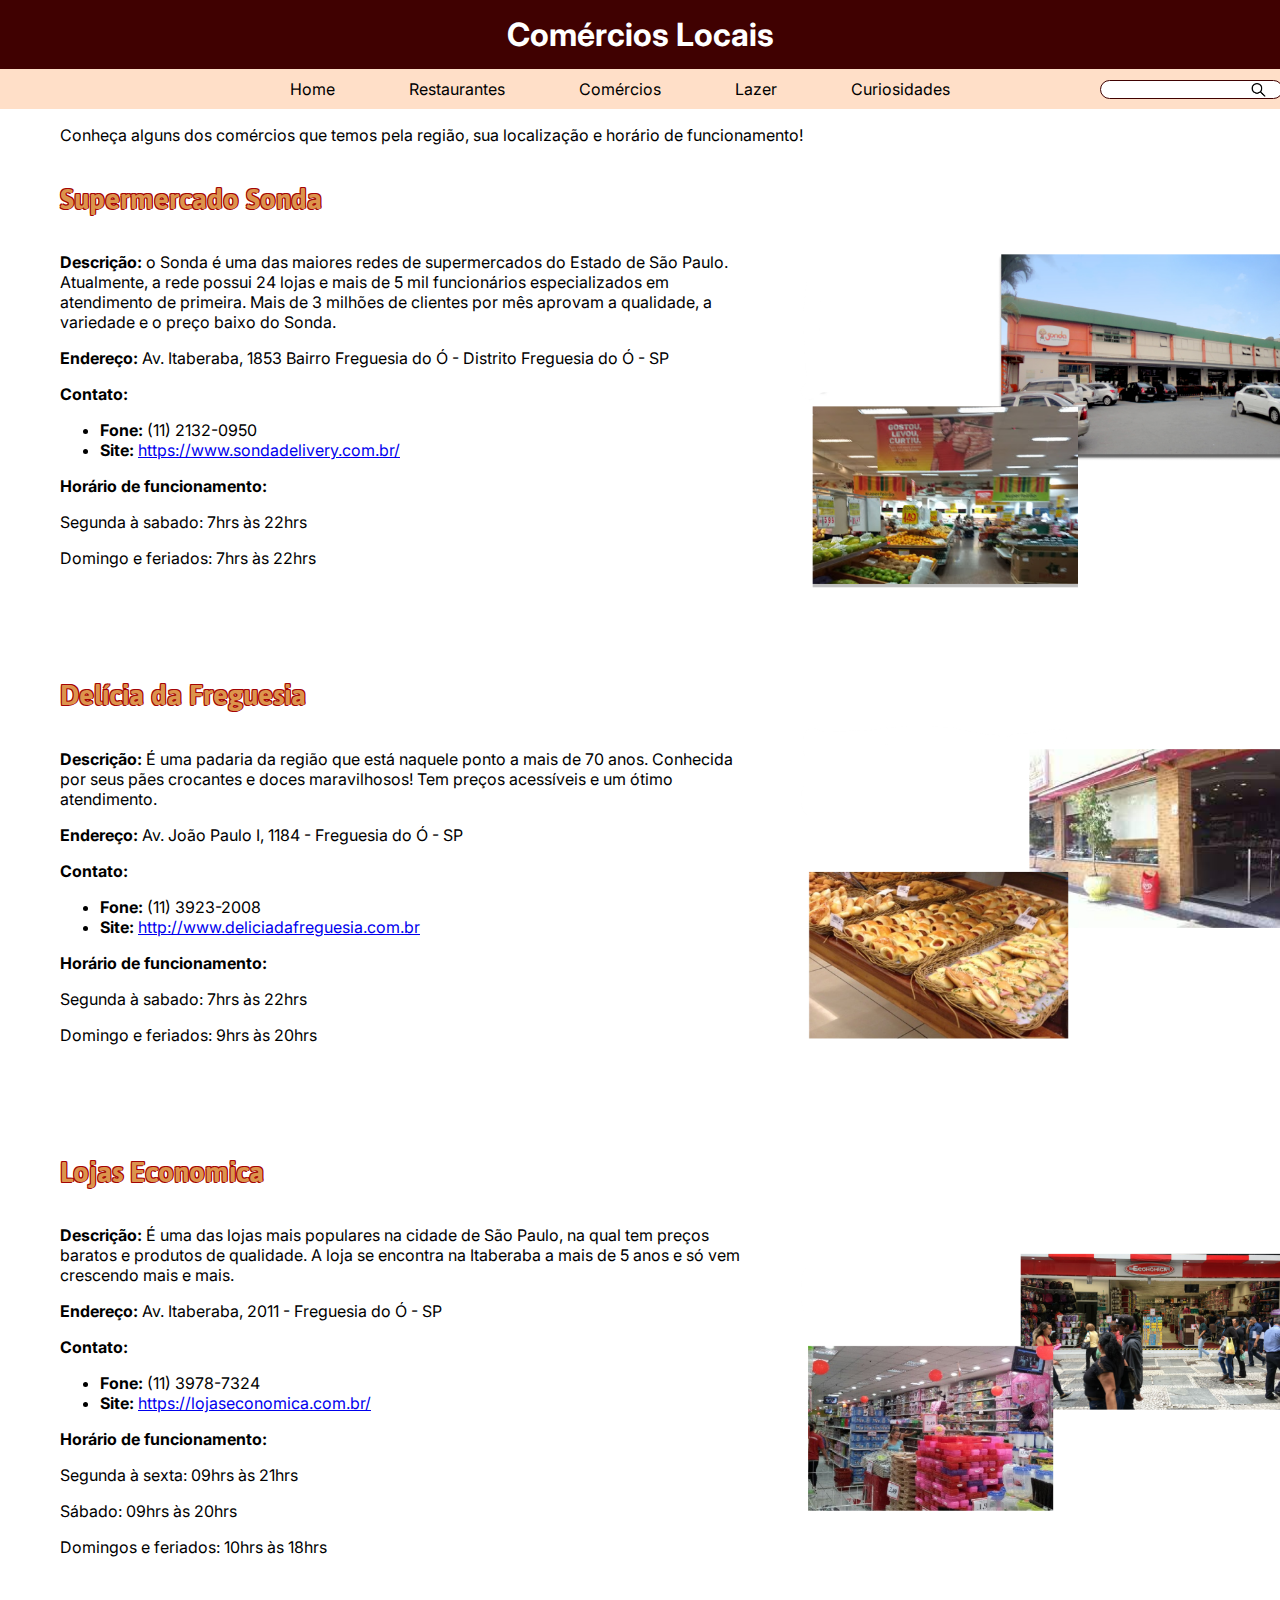
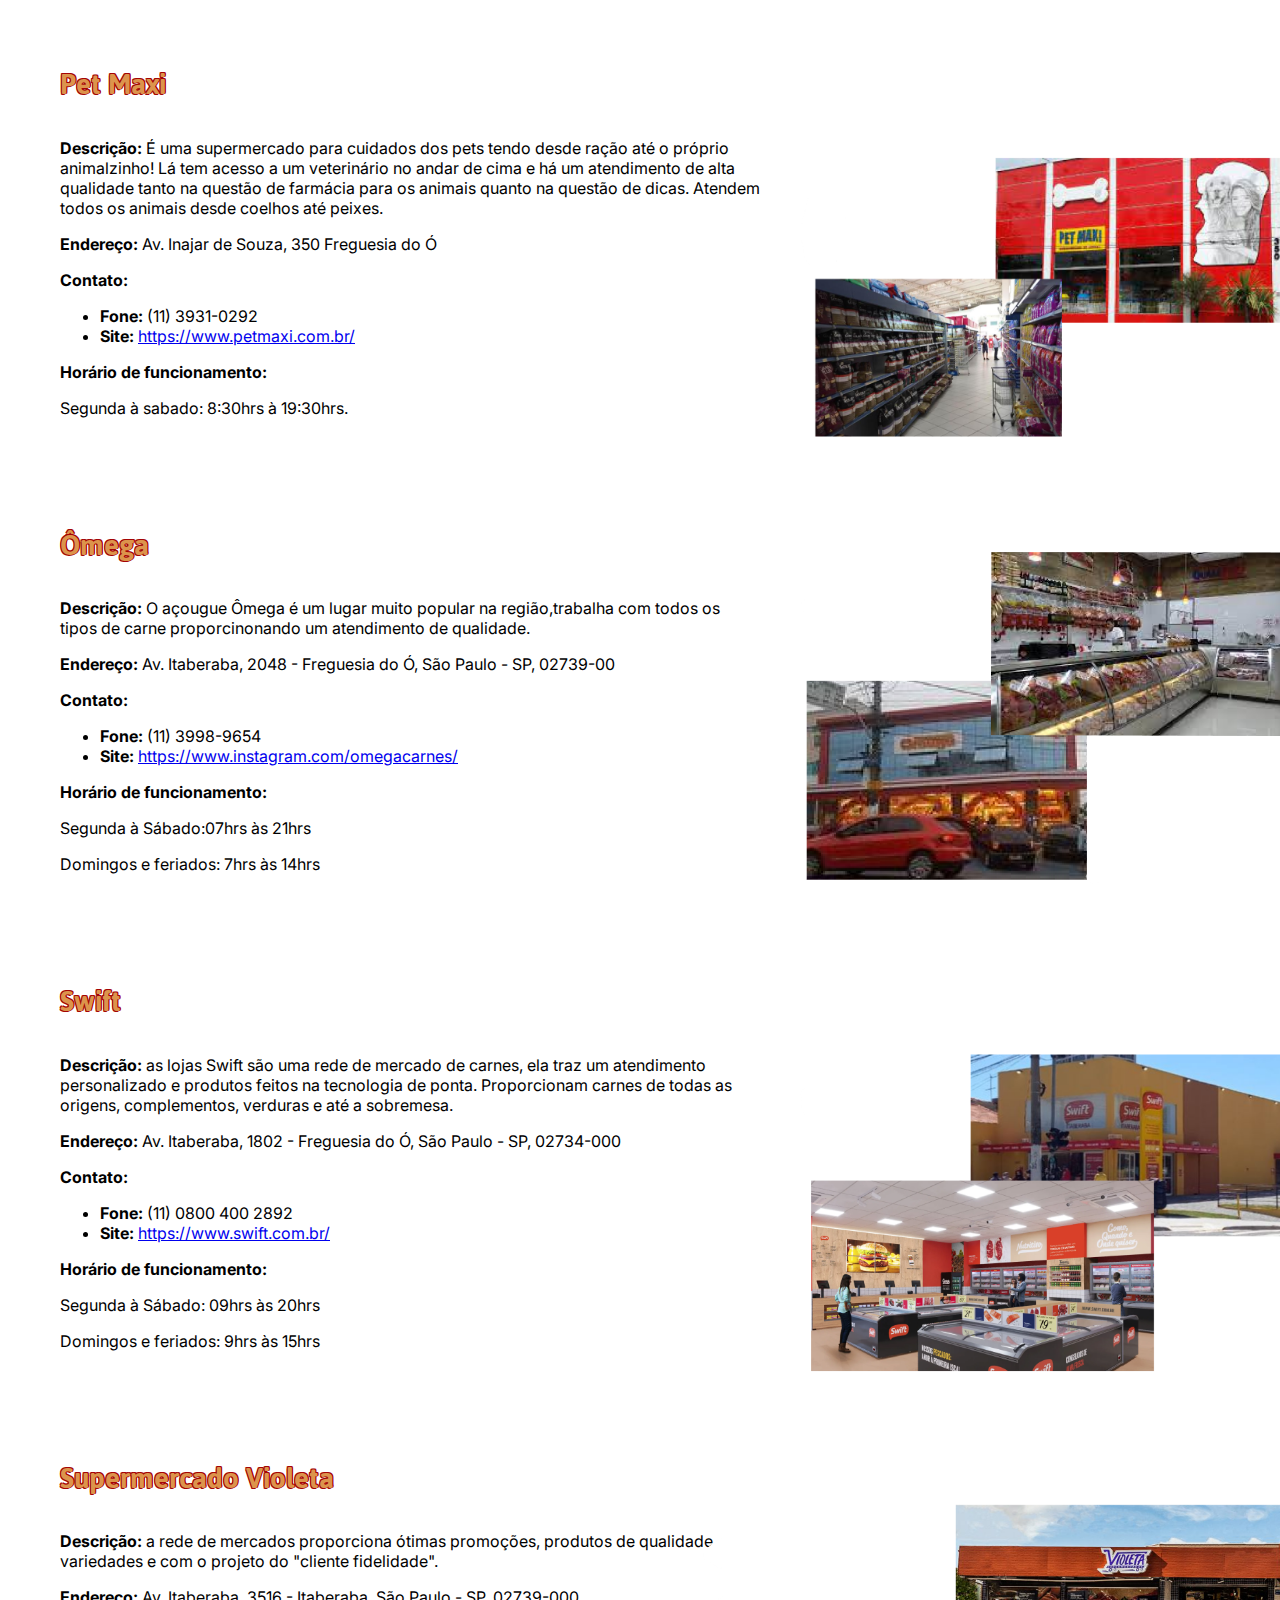
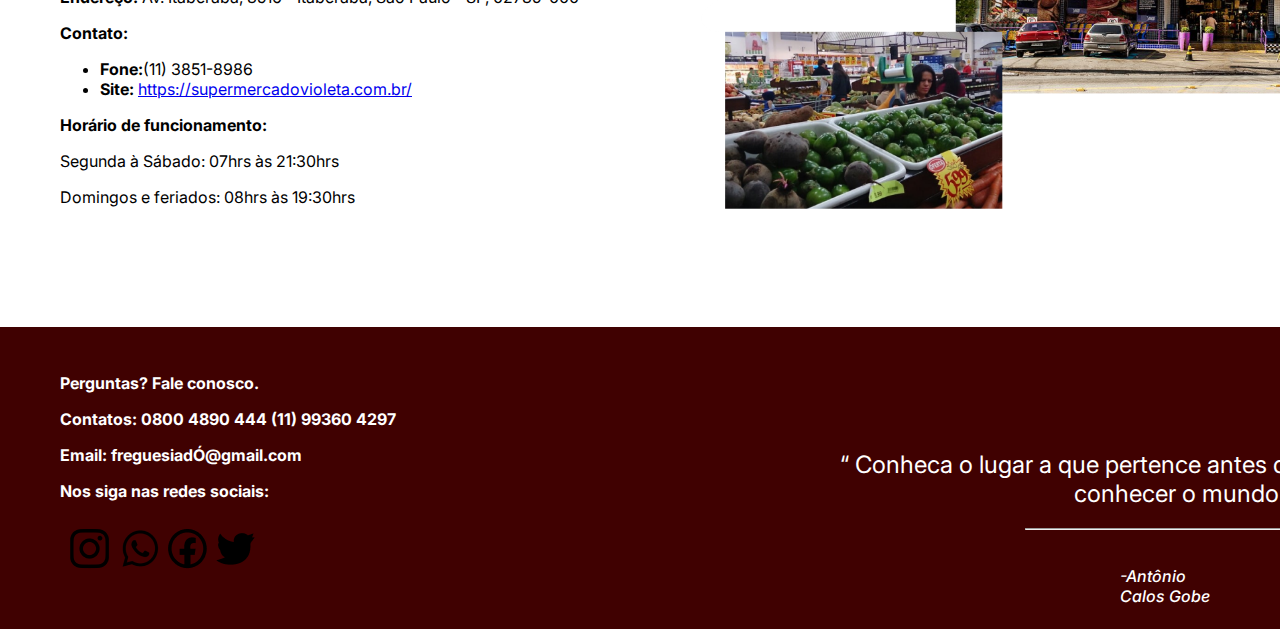
<file: Navegando pela Freguesia do Ó/Comércio/index.html>
<!DOCTYPE html>
<html lang="pt-br">
<head>
    <meta charset="UTF-8">
    <meta http-equiv="X-UA-Compatible" content="IE=edge">
    <meta name="viewport" content="width=device-width, initial-scale=1.0">
    <title>Comércios Locais</title>
    <link rel="stylesheet" href="style.css">
</head>
<body>
    <header>
        <h1>Comércios Locais</h1>
        <ul id="menu">
            <li><a href="../página inicial/index.html">Home</a></li>
            <li><a href="../Restaurantes/index.html">Restaurantes</a></li>
            <li><a href="../Comércio/index.html">Comércios</a></li>
            <li><a href="../Lazer/index.html">Lazer</a></li>
            <li><a href="../Curiosidades/index.html">Curiosidades</a></li>
        </ul>
        <form>
            <input type="text" id="pesqid">
            <img src="../página inicial/imagens/lupa.png" alt="lupa de perquisa" id="lupa">
            <a href="../login/index.html"><img src="../página inicial/imagens/login.png" alt="login" id="login"></a>
        </form>
    </header>    
    <main>
        <p>Conheça alguns dos comércios que temos pela região, sua localização e horário de funcionamento!</p>
        
        <div id="sonda">
            <h2>Supermercado Sonda</h2>
            <p>
                <span>Descrição:</span> o Sonda é uma das maiores redes de supermercados do Estado de São Paulo. Atualmente, a rede possui 24 lojas e mais de 5 mil funcionários especializados em atendimento de primeira. Mais de 3 milhões de clientes por mês aprovam a qualidade, a variedade e o preço baixo do Sonda.
            </p>
            <p>
                <span>Endereço:</span> Av. Itaberaba, 1853 Bairro Freguesia do Ó - Distrito Freguesia do Ó - SP
            </p>
            <p>
                <span>Contato:</span> 
            </p>
            <ul>
                <li>
                    <span>Fone:</span> (11) 2132-0950
                </li>
                <li>
                    <span>Site:</span> <a href="https://www.sondadelivery.com.br/" target="_blank">https://www.sondadelivery.com.br/</a>
                </li>
            </ul>
            <p>
               <span>Horário de funcionamento:</span>
            </p>
            <p>
                Segunda à sabado: 7hrs às 22hrs 
            </p>
            <p>
                Domingo e feriados: 7hrs às 22hrs
            </p>

            <img src="imagens/mercado.png" alt="Supermercado Sonda" id="sonda-img">
        </div>

        <div id="delícia">
            <h2>Delícia da Freguesia</h2>
            <p>
                <span>Descrição:</span> É uma padaria da região que está naquele ponto a mais de 70 anos. Conhecida por seus pães crocantes e doces maravilhosos! Tem preços acessíveis e um ótimo atendimento.
            </p>
            <p>
                <span>Endereço:</span> Av. João Paulo I, 1184 - Freguesia do Ó - SP
            </p>
            <p>
                <span>Contato:</span> 
            </p>
            <ul>
                <li>
                    <span>Fone:</span> (11) 3923-2008
                </li>
                <li>
                    <span>Site:</span> <a href="http://www.deliciadafreguesia.com.br" target="_blank">http://www.deliciadafreguesia.com.br</a>
                </li>
            </ul>
            <p>
               <span>Horário de funcionamento:</span>
            </p>
            <p>
                Segunda à sabado: 7hrs às 22hrs  
            </p>
            <p>
                Domingo e feriados: 9hrs às 20hrs
            </p>

            <img src="imagens/delícia .png" alt="Delícia da Freguesia" id="delícia-img">
        </div>

        <div id="lojas">
            <h2>Lojas Economica</h2>
            <p>
                <span>Descrição:</span> É uma das lojas mais populares na cidade de São Paulo, na qual tem preços baratos e produtos de qualidade. A loja se encontra na Itaberaba a mais de 5 anos e só vem crescendo mais e mais.
            </p>
            <p>
                <span>Endereço:</span> Av. Itaberaba, 2011 - Freguesia do Ó - SP
            </p>
            <p>
                <span>Contato:</span> 
            </p>
            <ul>
                <li>
                    <span>Fone:</span> (11) 3978-7324
                </li>
                <li>
                    <span>Site:</span> <a href="https://lojaseconomica.com.br/" target="_blank">https://lojaseconomica.com.br/</a>
                </li>
            </ul>
            <p>
               <span>Horário de funcionamento:</span>
            </p>
            <p>
                Segunda à sexta: 09hrs às 21hrs
            </p>
            <p>
                Sábado: 09hrs às 20hrs
            </p>
            <p>
                Domingos e feriados: 10hrs às 18hrs 
            </p>

            <img src="imagens/Lojas Economica.png" alt="Lojas Economica" id="lojas-img">
        </div>

       <div id="pet">
            <h2>Pet Maxi</h2>
            <p>
                <span>Descrição:</span> É uma supermercado para cuidados dos pets tendo desde ração até o próprio animalzinho! Lá tem acesso a um veterinário no andar de cima e há um atendimento de alta qualidade tanto na questão de farmácia para os animais quanto na questão de dicas. Atendem todos os animais desde coelhos até peixes.
            </p>
            <p>
                <span>Endereço:</span> Av. Inajar de Souza, 350 Freguesia do Ó
            </p>
            <p>
                <span>Contato:</span> 
            </p>
            <ul>
                <li>
                    <span>Fone:</span> (11) 3931-0292
                </li>
                <li>
                    <span>Site:</span> <a href="https://www.petmaxi.com.br/" target="_blank">https://www.petmaxi.com.br/</a>
                </li>
            </ul>
            <p>
               <span>Horário de funcionamento:</span>
            </p>
            <p>
                Segunda à sabado: 8:30hrs à 19:30hrs.
            </p>

            <img src="imagens/pet maxi.png" alt="Pet Maxi" id="pet-img">
        </div>

        <div id="omega">
            <h2>Ômega</h2>
            <p>
                <span>Descrição:</span> O açougue Ômega é um lugar muito popular na região,trabalha com todos os tipos de carne proporcinonando um atendimento de qualidade.
            </p>
            <p>
                <span>Endereço:</span> Av. Itaberaba, 2048 - Freguesia do Ó, São Paulo - SP, 02739-00
            </p>
            <p>
                <span>Contato:</span> 
            </p>
            <ul>
                <li>
                    <span>Fone:</span> (11) 3998-9654
                </li>
                <li>
                    <span>Site:</span> <a href="https://www.instagram.com/omegacarnes/" target="_blank">https://www.instagram.com/omegacarnes/</a>
                </li>
            </ul>
            <p>
               <span>Horário de funcionamento:</span>
            </p>
            <p>
                Segunda à Sábado:07hrs às 21hrs
            </p>
            <p>
                Domingos e feriados: 7hrs às 14hrs
            </p>

            <img src="imagens/Ômega.png" alt="Ômega" id="omega-img">
        </div>

        
        <div id="swift">
            <h2>Swift</h2>
            <p>
                <span>Descrição:</span> as lojas Swift são uma rede de mercado de carnes, ela traz um atendimento personalizado e produtos feitos na tecnologia de ponta. Proporcionam carnes de todas as origens, complementos, verduras e até a sobremesa.
            </p>
            <p>
                <span>Endereço:</span>  Av. Itaberaba, 1802 - Freguesia do Ó, São Paulo - SP, 02734-000
            </p>
            <p>
                <span>Contato:</span> 
            </p>
            <ul>
                <li>
                    <span>Fone:</span> (11) 0800 400 2892
                </li>
                <li>
                    <span>Site:</span> <a href="https://www.swift.com.br/" target="_blank">https://www.swift.com.br/</a>
                </li>
            </ul>
            <p>
               <span>Horário de funcionamento:</span>
            </p>
            <p>
                Segunda à Sábado: 09hrs às 20hrs
            </p>
            <p>
                Domingos e feriados: 9hrs às 15hrs
            </p>

            <img src="imagens/Swift.png" alt="Swift" id="swift-img">
        </div>

        <div id="violeta">
            <h2>Supermercado Violeta</h2>
            <p>
                <span>Descrição:</span> a rede de mercados proporciona ótimas promoções, produtos de qualidade, com variedades e com o projeto do "cliente fidelidade".
            </p>
            <p>
                <span>Endereço:</span> Av. Itaberaba, 3516 - Itaberaba, São Paulo - SP, 02739-000
            </p>
            <p>
                <span>Contato:</span> 
            </p>
            <ul>
                <li>
                    <span>Fone:</span>(11) 3851-8986
                </li>
                <li>
                    <span>Site:</span> <a href="https://supermercadovioleta.com.br/" target="_blank">https://supermercadovioleta.com.br/</a>
                </li>
            </ul>
            <p>
               <span>Horário de funcionamento:</span>
            </p>
            <p>
                Segunda à Sábado: 07hrs às 21:30hrs
            </p>
            <p>
                Domingos e feriados: 08hrs às 19:30hrs
            </p>

            <img src="imagens/Supermercado Violeta.png" alt="Supermercado Violeta" id="violeta-img">
        </div>
    </main>

    <footer>
        <p>
            Perguntas? Fale conosco. 
        </p>
        <p>
            Contatos:  0800 4890 444    (11) 99360 4297
        </p>
        <p>
            Email: freguesiadÓ@gmail.com 
        </p>
        <p style="margin-bottom: 0px;">
            Nos siga nas redes sociais: 
        </p>
        
        <img src= "../página inicial/imagens/apps.png" alt="redes sociais">

        <q id="gobe">
            Conheca o lugar a que pertence antes de conhecer o mundo.
        </q>
        <hr>
        
        <p id="gobe2">-Antônio Calos Gobe</p>
    </footer>
</body>
</html>
</file>
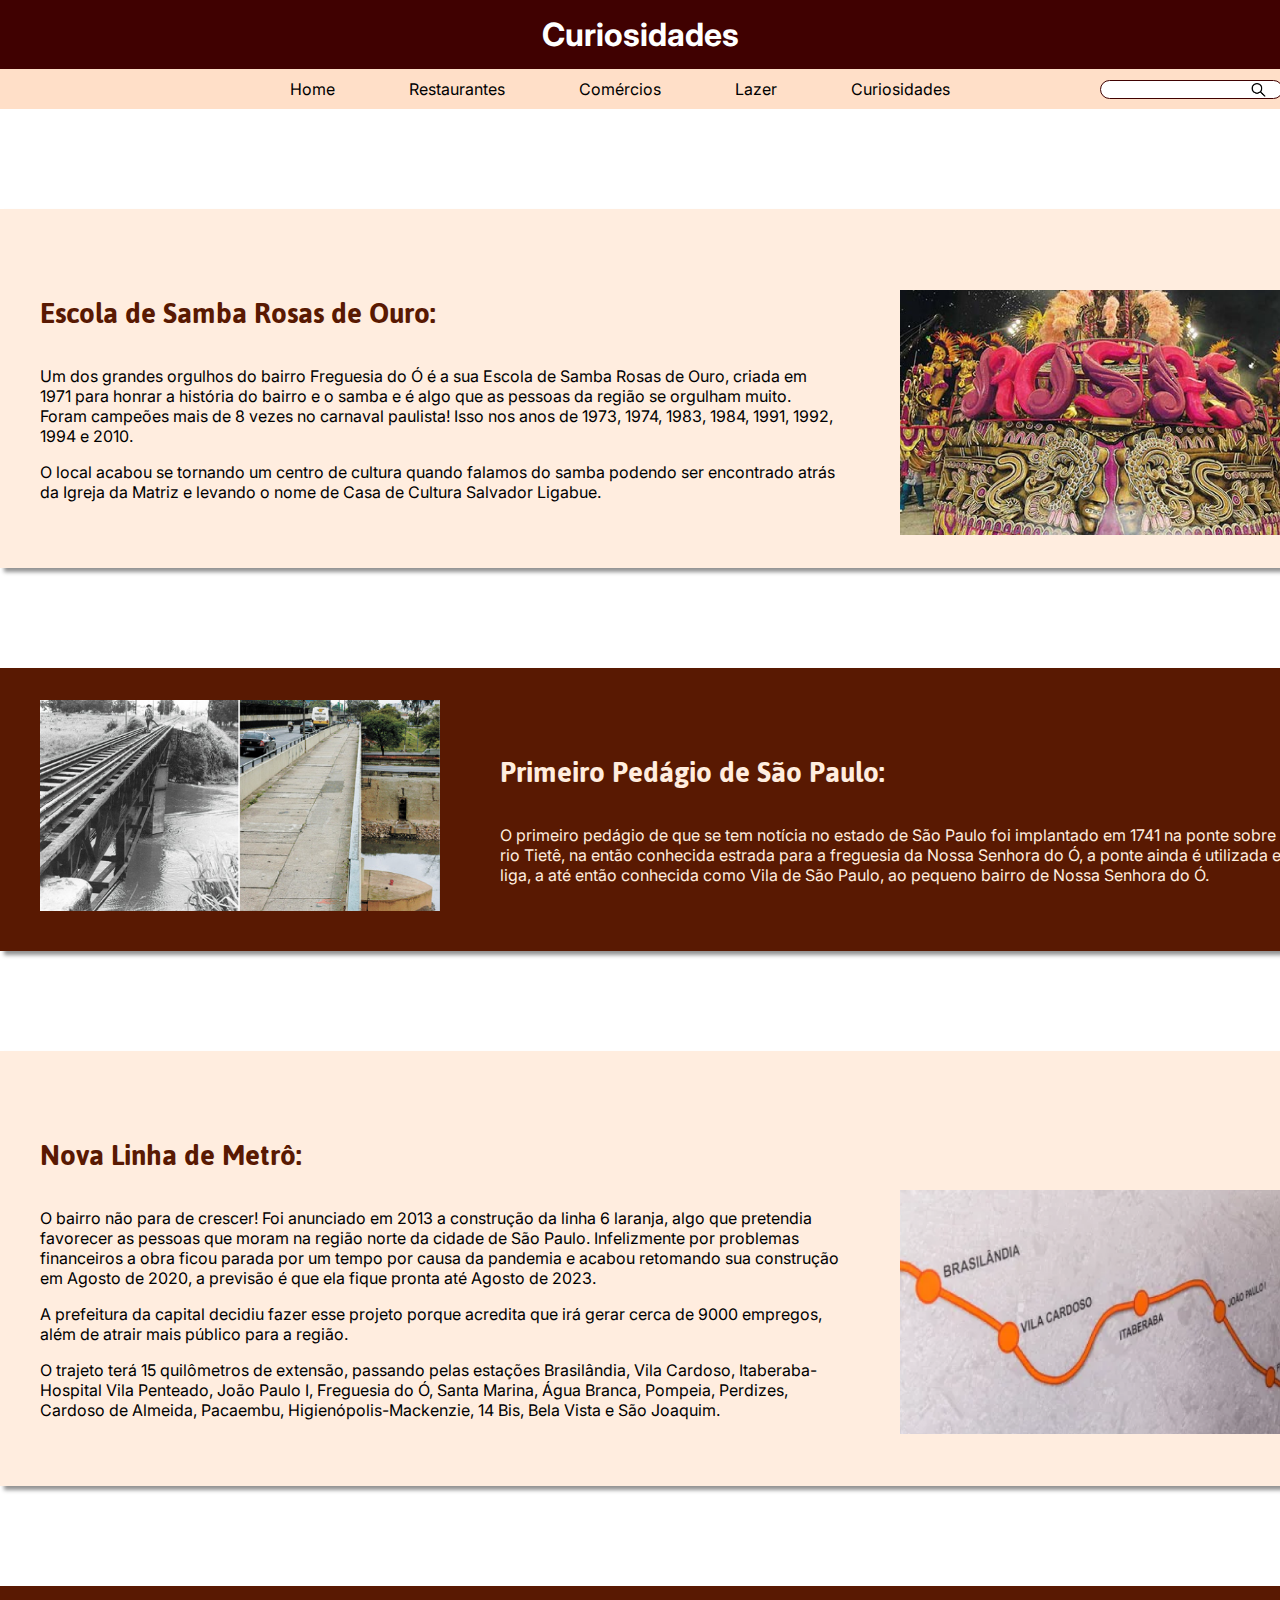
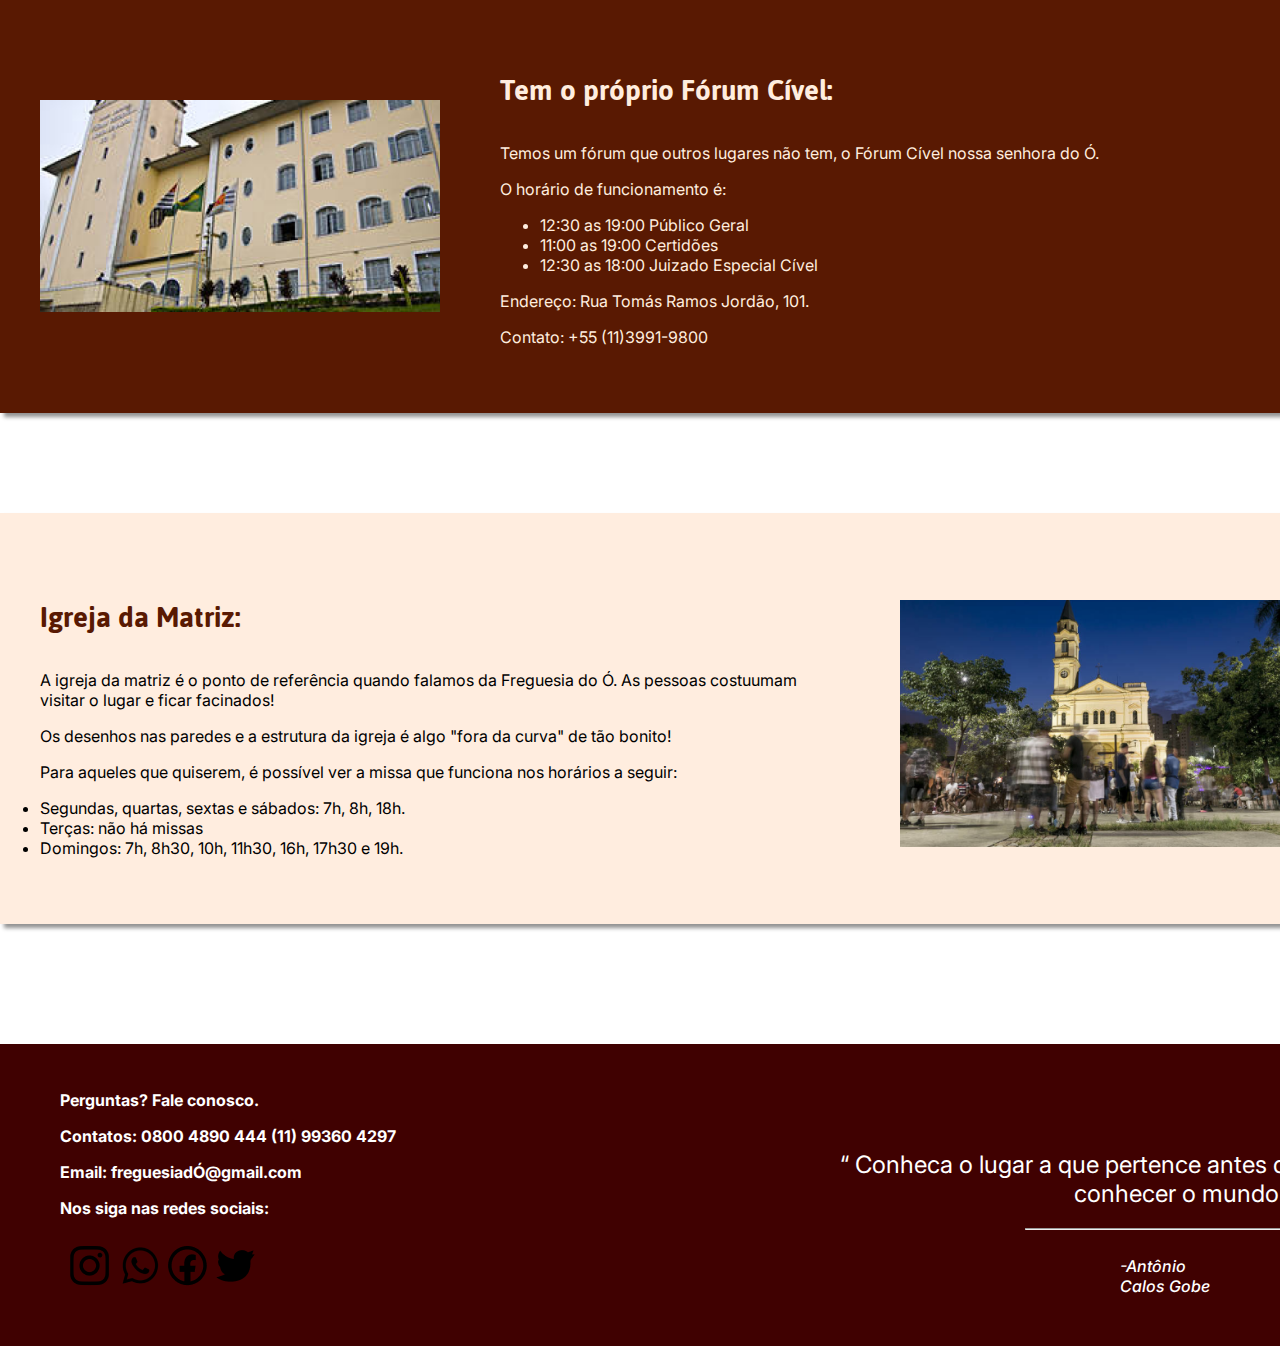
<file: Navegando pela Freguesia do Ó/Curiosidades/index.html>
<!DOCTYPE html>
<html lang="pt-br">
<head>
    <meta charset="UTF-8">
    <meta http-equiv="X-UA-Compatible" content="IE=edge">
    <meta name="viewport" content="width=device-width, initial-scale=1.0">
    <title>Curiosidades</title>
    <link rel="stylesheet" href="style.css">
</head>
<body>
    <header>
        <h1>Curiosidades</h1>
        <ul id="menu">
            <li><a href="../página inicial/index.html">Home</a></li>
            <li><a href="../Restaurantes/index.html">Restaurantes</a></li>
            <li><a href="../Comércio/index.html">Comércios</a></li>
            <li><a href="../Lazer/index.html">Lazer</a></li>
            <li><a href="../Curiosidades/index.html">Curiosidades</a></li>
        </ul>
        <form>
            <input type="text" id="pesqid">
            <img src="../página inicial/imagens/lupa.png" alt="lupa de perquisa" id="lupa">
            <a href="../login/index.html"><img src="../página inicial/imagens/login.png" alt="login" id="login"></a>
        </form>
    </header>    

    <main>
        <div id="samba">
            <h2>Escola de Samba Rosas de Ouro:</h2>
            <p>
                Um dos grandes orgulhos do bairro Freguesia do Ó é a sua Escola de Samba Rosas de Ouro, criada em 1971 para honrar a história do bairro e o samba e é algo que as pessoas da região se orgulham muito. Foram campeões mais de 8 vezes no carnaval paulista! Isso nos anos de 1973, 1974, 1983, 1984, 1991, 1992, 1994 e 2010.
            </p>
            <p>
                O local acabou se tornando um centro de cultura quando falamos do samba podendo ser encontrado atrás da Igreja da Matriz e levando o nome de Casa de Cultura Salvador Ligabue.      
            </p>
            
            <img src="imagens/samba.png" alt="Escola de Samba Rosas de Ouro" id="samba-img">
        </div>

        <div id="pedagio">
            <h2>Primeiro Pedágio de São Paulo:</h2>
            <p>
                O primeiro pedágio de que se tem notícia no estado de São Paulo foi implantado em 1741 na ponte sobre o rio Tietê, na então conhecida estrada para a freguesia da Nossa Senhora do Ó, a ponte ainda é utilizada e liga, a até então conhecida como Vila de São Paulo, ao pequeno bairro de Nossa Senhora do Ó.
            </p>
            <img src="imagens/pedágio.png" alt="Primeiro Pedágio de São Paulo" id="pedagio-img">
        </div>

        <div id="metro">
            <h2>Nova Linha de Metrô:</h2>
            <p>
                O bairro não para de crescer! Foi anunciado em 2013 a construção da linha 6 laranja, algo que pretendia favorecer as pessoas que moram na região norte da cidade de São Paulo. Infelizmente por problemas financeiros a obra ficou parada por um tempo por causa da pandemia e acabou retomando sua construção em Agosto de 2020, a previsão é que ela fique pronta até Agosto de 2023.
            </p>
            <p>
                A prefeitura da capital decidiu fazer esse projeto porque acredita que irá gerar cerca de 9000 empregos, além de atrair mais público para a região.
            </p>
            <p>
                O trajeto terá 15 quilômetros de extensão, passando pelas estações Brasilândia, Vila Cardoso, Itaberaba-Hospital Vila Penteado, João Paulo I, Freguesia do Ó, Santa Marina, Água Branca, Pompeia, Perdizes, Cardoso de Almeida, Pacaembu, Higienópolis-Mackenzie, 14 Bis, Bela Vista e São Joaquim.
            </p>
            
            <img src="imagens/metro.png" alt="Nova Linha de Metrô" id="metro-img">
        </div>

        <div id="forum">
            <h2>Tem o próprio Fórum Cível:</h2>
            <p>
                Temos um fórum que outros lugares não tem, o Fórum Cível nossa senhora do Ó.
            </p>
            <p>
                O horário de funcionamento é:
            </p>
            <ul>
                <li>
                    12:30 as 19:00 Público Geral
                </li>
                <li>
                    11:00 as 19:00 Certidões
                </li>
                <li>
                    12:30 as 18:00 Juizado Especial Cível
                </li>
            </ul>
            <p>
                Endereço: Rua Tomás Ramos Jordão, 101.
            </p>
            <p>
                Contato: +55 (11)3991-9800
            </p>
            <img src="imagens/forum.png" alt="Fórum Cível" id="forum-img">
        </div>

        <div id="igreja">
            <h2>Igreja da Matriz:</h2>
            <p>
                A igreja da matriz é o ponto de referência quando falamos da Freguesia do Ó. As pessoas costuumam visitar o lugar e ficar facinados!
            </p>
            <p>
                Os desenhos nas paredes e a estrutura da igreja é algo "fora da curva" de tão bonito!
            </p>
            <p>
                Para aqueles que quiserem, é possível ver a missa que funciona nos horários a seguir:
            </p>
            <ul>
                <li>
                    Segundas, quartas, sextas e sábados: 7h, 8h, 18h.
                </li>
                <li>
                    Terças: não há missas
                </li>
                <li>
                    Domingos: 7h, 8h30, 10h, 11h30, 16h, 17h30 e 19h.
                </li>
            </ul>
            <img src="imagens/igreja.png" alt="Igreja da Matriz" id="igreja-img">
        </div>
    </main>

    <footer>
        <p>
            Perguntas? Fale conosco. 
        </p>
        <p>
            Contatos:  0800 4890 444    (11) 99360 4297
        </p>
        <p>
            Email: freguesiadÓ@gmail.com 
        </p>
        <p style="margin-bottom: 0px;">
            Nos siga nas redes sociais: 
        </p>
        
        <img src= "../página inicial/imagens/apps.png" alt="redes sociais">

        <q id="gobe">
            Conheca o lugar a que pertence antes de conhecer o mundo.
        </q>
        <hr>
        
        <p id="gobe2">-Antônio Calos Gobe</p>
    </footer>
</body>
</html>
</file>
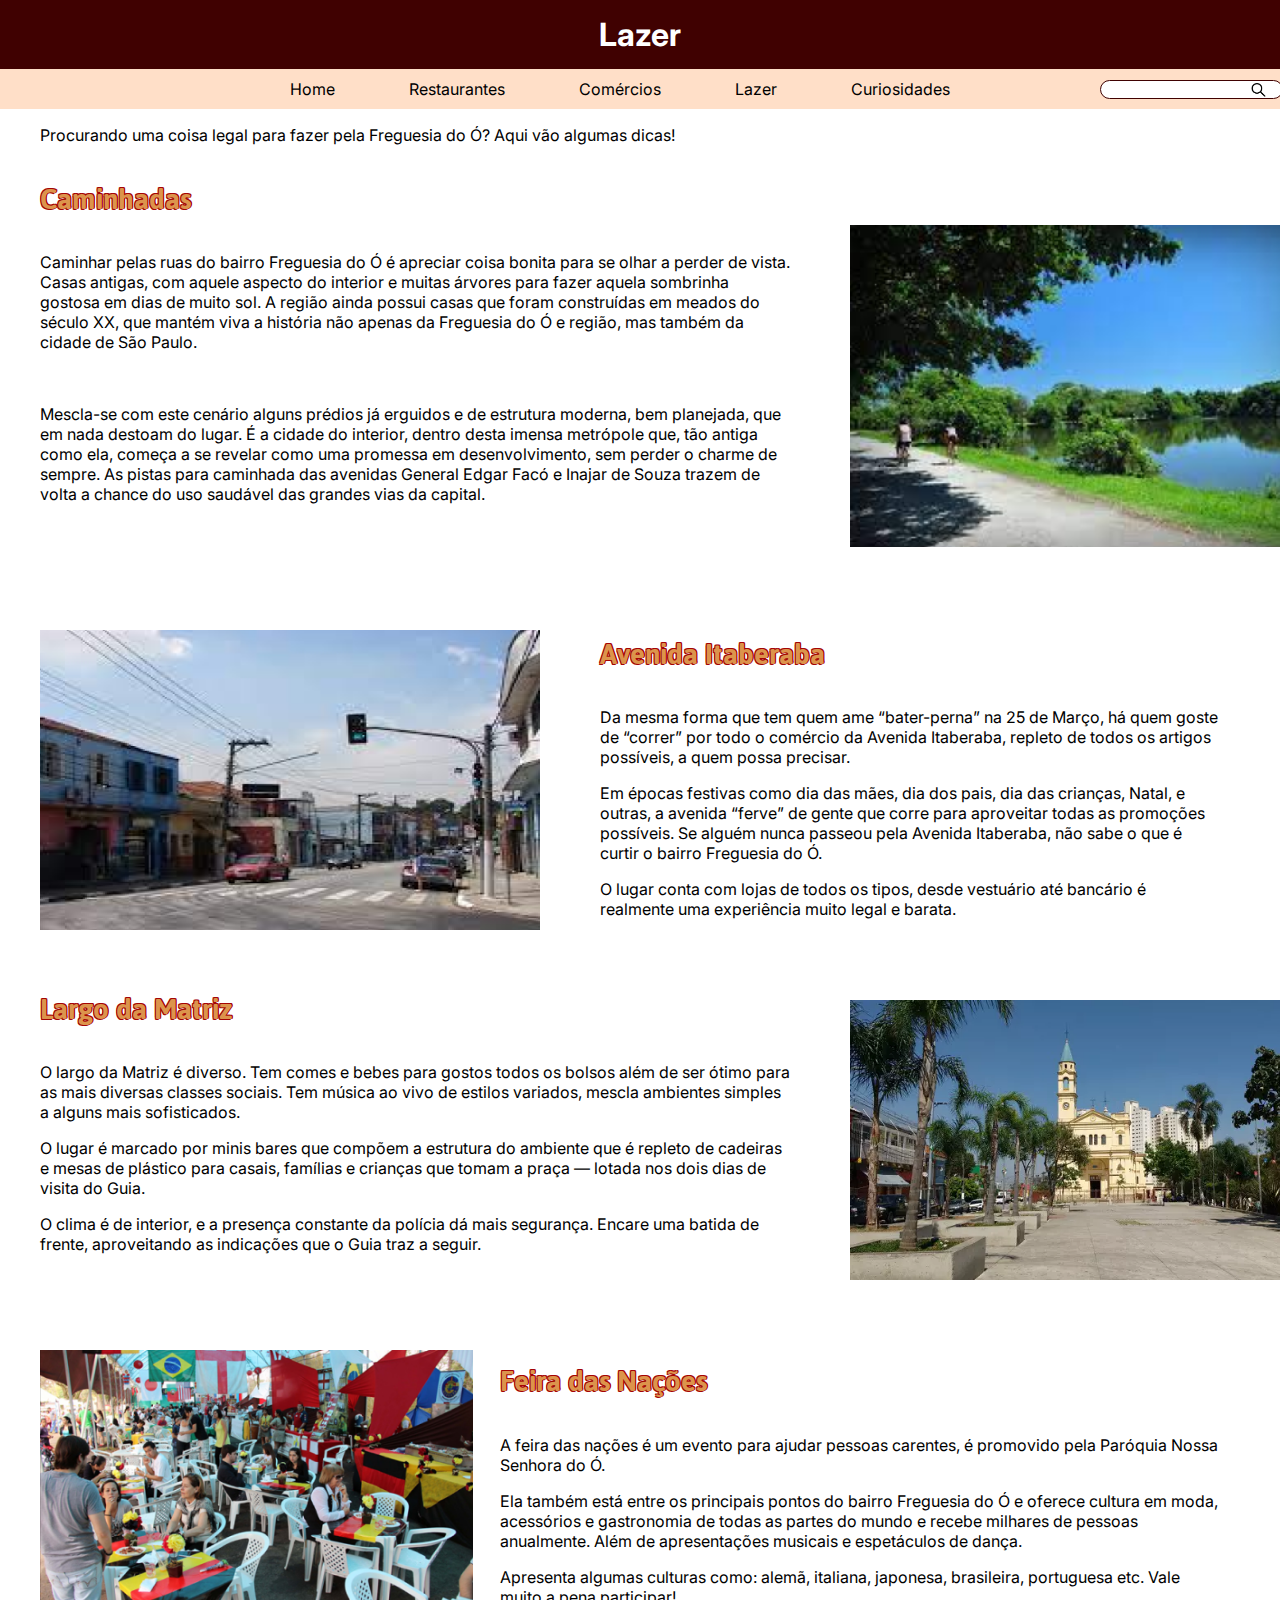
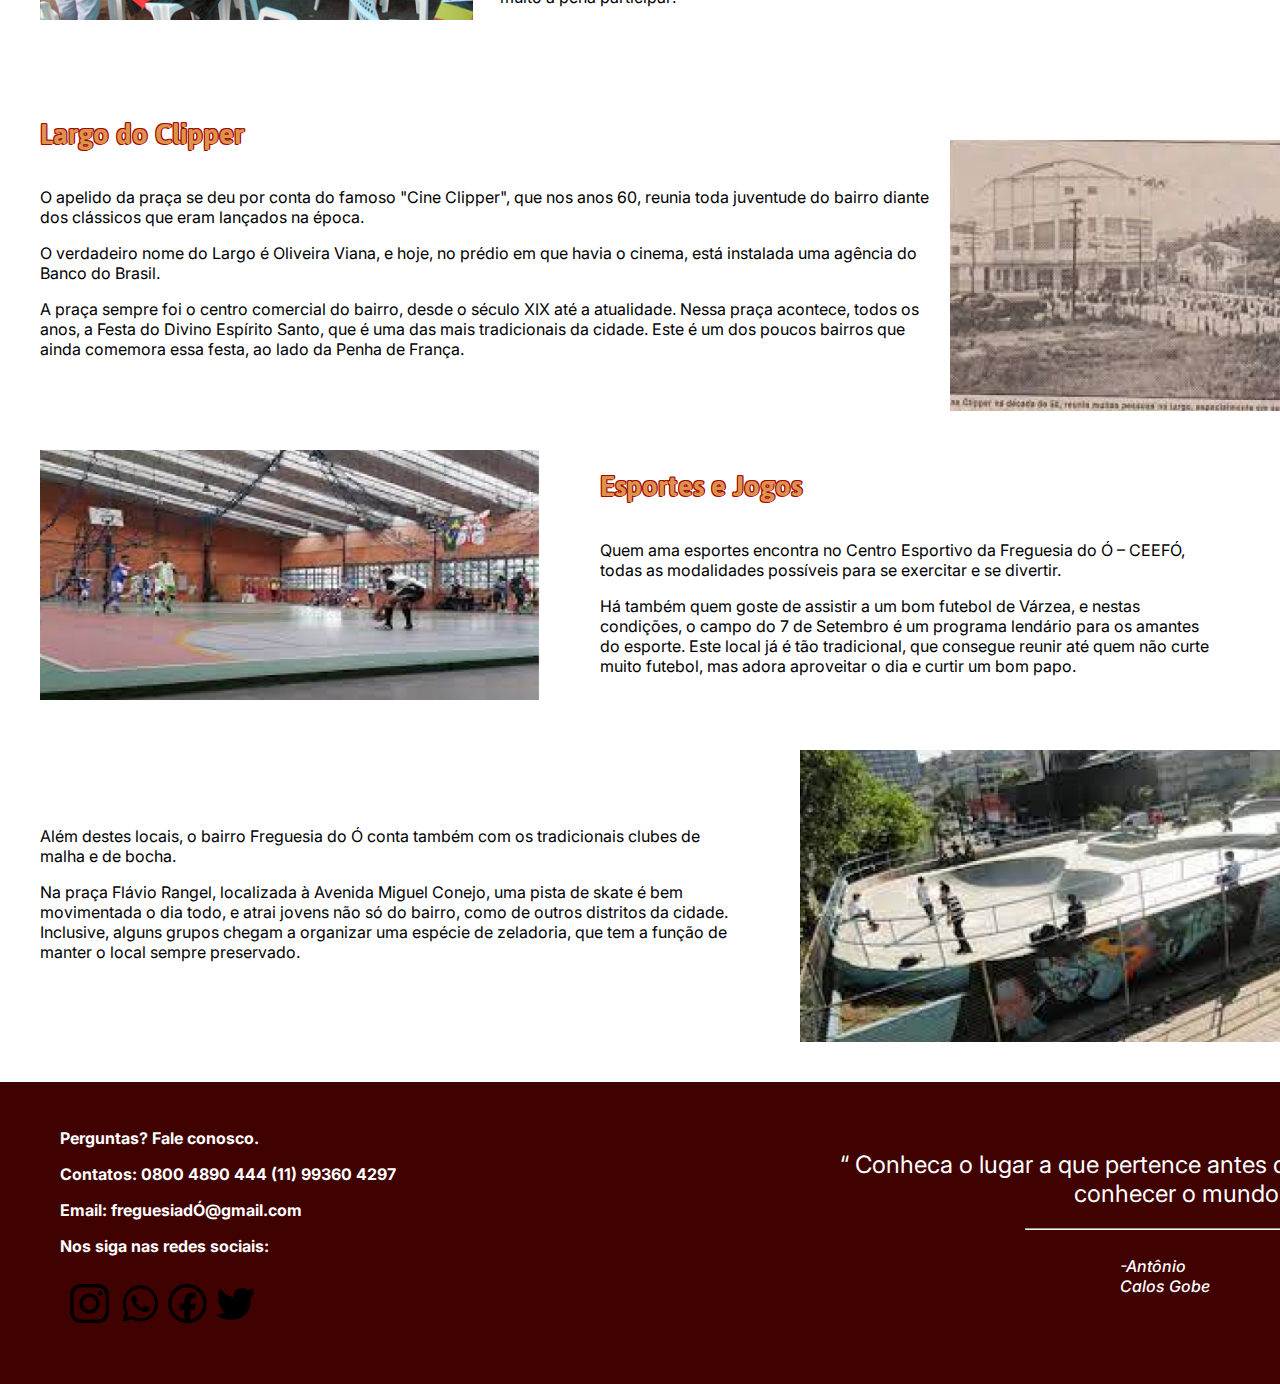
<file: Navegando pela Freguesia do Ó/Lazer/index.html>
<!DOCTYPE html>
<html lang="pt-br">
<head>
    <meta charset="UTF-8">
    <meta http-equiv="X-UA-Compatible" content="IE=edge">
    <meta name="viewport" content="width=device-width, initial-scale=1.0">
    <title>Lazer</title>
    <link rel="stylesheet" href="style.css">
</head>
<body>
    <header>
        <h1>Lazer</h1>
        <ul id="menu">
            <li><a href="../página inicial/index.html">Home</a></li>
            <li><a href="../Restaurantes/index.html">Restaurantes</a></li>
            <li><a href="../Comércio/index.html">Comércios</a></li>
            <li><a href="../Lazer/index.html">Lazer</a></li>
            <li><a href="../Curiosidades/index.html">Curiosidades</a></li>
        </ul>
        <form>
            <input type="text" id="pesqid">
            <img src="../página inicial/imagens/lupa.png" alt="lupa de perquisa" id="lupa">
            <a href="../login/index.html"><img src="../página inicial/imagens/login.png" alt="login" id="login"></a>
        </form>
    </header>
    <main>
        <p>Procurando uma coisa legal para fazer pela Freguesia do Ó? Aqui vão algumas dicas!</p>

        <div id="caminhadas">            
            <h2>Caminhadas</h2>
            <p>
                Caminhar pelas ruas do bairro Freguesia do Ó é apreciar coisa bonita para se olhar a perder de vista. Casas antigas, com aquele aspecto do interior e muitas árvores para fazer aquela sombrinha gostosa em dias de muito sol. A região ainda possui casas que foram construídas em meados do século XX, que mantém viva a história não apenas da Freguesia do Ó e região, mas também da cidade de São Paulo.
            </p>
            
            <br>

            <p>
                Mescla-se com este cenário alguns prédios já erguidos e de estrutura moderna, bem planejada, que em nada destoam do lugar. É a cidade do interior, dentro desta imensa metrópole que, tão antiga como ela, começa a se revelar como uma promessa em desenvolvimento, sem perder o charme de sempre. As pistas para caminhada das avenidas General Edgar Facó e Inajar de Souza trazem de volta a chance do uso saudável das grandes vias da capital.
            </p>

            <img src="imagens/caminhada.png" alt="Estradinha para corrida" id="caminhada-img">
        </div>
        
        <br>
        <br>
        <br>
        <br>

        <div id="avenida">
            <h2 id="h2-av">Avenida Itaberaba</h2>
            <p>
                Da mesma forma que tem quem ame “bater-perna” na 25 de Março, há quem goste de “correr” por todo o comércio da Avenida Itaberaba, repleto de todos os artigos possíveis, a quem possa precisar.
            </p>
            <p>
                Em épocas festivas como dia das mães, dia dos pais, dia das crianças, Natal, e outras, a avenida “ferve” de gente que corre para aproveitar todas as promoções possíveis. Se alguém nunca passeou pela Avenida Itaberaba, não sabe o que é curtir o bairro Freguesia do Ó.
            </p>
            <p>
                O lugar conta com lojas de todos os tipos, desde vestuário até bancário é realmente uma experiência muito legal e barata.  
            </p>

            <img src="imagens/avenida.png" alt="avenida" id="avenida-img">
        </div>

        <br>

        <div id="matriz">
            <h2>Largo da Matriz</h2>
            <p>
                O largo da Matriz é diverso. Tem comes e bebes para gostos todos os bolsos além de ser ótimo para as mais diversas classes sociais. Tem música ao vivo de estilos variados, mescla ambientes simples a alguns mais sofisticados.
            </p>
            <p>
                O lugar é marcado por minis bares que compõem a estrutura do ambiente que é repleto de cadeiras e mesas de plástico para casais, famílias e crianças que tomam a praça — lotada nos dois dias de visita do Guia.
            </p>
            <p>
                O clima é de interior, e a presença constante da polícia dá mais segurança. Encare uma batida de frente, aproveitando as indicações que o Guia traz a seguir.
            </p>

            <img src="imagens/Largo da matriz.png" alt="Largo da Matriz" id="matriz-img">
        </div>

        <div id="feira">
            <h2>Feira das Nações</h2>
            <p>
                A feira das nações é um evento para ajudar pessoas carentes, é promovido pela Paróquia Nossa Senhora do Ó. 
            </p>
            <p>
                Ela também está entre os principais pontos do bairro Freguesia do Ó e oferece cultura em moda, acessórios e gastronomia de todas as partes do mundo e recebe milhares de pessoas anualmente. Além de apresentações musicais e espetáculos de dança.
            </p>
            <p>
                Apresenta algumas culturas como: alemã, italiana, japonesa, brasileira, portuguesa etc. Vale muito a pena participar!
            </p>

            <img src="imagens/Feira das Nações.png" alt="Feira das Nações" id="feira-img">
        </div>

        <div id="largo">
            <h2>Largo do Clipper</h2>
            <p>
                O apelido da praça se deu por conta do famoso "Cine Clipper", que nos anos 60, reunia toda juventude do bairro diante dos clássicos que eram lançados na época.
            </p>
            <p>
                O verdadeiro nome do Largo é Oliveira Viana, e hoje, no prédio em que havia o cinema, está instalada uma agência do Banco do Brasil.
            </p>
            <p>
                A praça sempre foi o centro comercial do bairro, desde o século XIX até a atualidade. Nessa praça acontece, todos os anos, a Festa do Divino Espírito Santo, que é uma das mais tradicionais da cidade. Este é um dos poucos bairros que ainda comemora essa festa, ao lado da Penha de França.
            </p>

            <img src="imagens/Largo do Clipper.png" alt="Largo do Clipper" id="lago-img">
        </div>
        
        <div id="esportes">
            <h2>Esportes e Jogos</h2>
            <p>
                Quem ama esportes encontra no Centro Esportivo da Freguesia do Ó – CEEFÓ, todas as modalidades possíveis para se exercitar e se divertir. 
            </p>
            <p>
                Há também quem goste de assistir a um bom futebol de Várzea, e nestas condições, o campo do 7 de Setembro é um programa lendário para os amantes do esporte. Este local já é tão tradicional, que consegue reunir até quem não curte muito futebol, mas adora aproveitar o dia e curtir um bom papo.
            </p>

            <img src="imagens/Esportes e Jogos 1.png" alt="Centro Esportivo da Freguesia do Ó" id="esportes-img1">
        </div>

        <div id="esportes2">
            <p>
                Além destes locais, o bairro Freguesia do Ó conta também com os tradicionais clubes de malha e de bocha.
            </p>
            <p>
                Na praça Flávio Rangel, localizada à Avenida Miguel Conejo, uma pista de skate é bem movimentada o dia todo, e atrai jovens não só do bairro, como de outros distritos da cidade. Inclusive, alguns grupos chegam a organizar uma espécie de zeladoria, que tem a função de manter o local sempre preservado.
            </p>

            <img src="imagens/Esportes e Jogos 2.png">
        </div>
    </main>

    <footer>
        <p>
            Perguntas? Fale conosco. 
        </p>
        <p>
            Contatos:  0800 4890 444    (11) 99360 4297
        </p>
        <p>
            Email: freguesiadÓ@gmail.com 
        </p>
        <p style="margin-bottom: 0px;">
            Nos siga nas redes sociais: 
        </p>
        
        <img src= "../página inicial/imagens/apps.png" alt="redes sociais">

        <q id="gobe">
            Conheca o lugar a que pertence antes de conhecer o mundo.
        </q>
        <hr>
        
        <p id="gobe2">-Antônio Calos Gobe</p>
    </footer>
</body>
</html>
</file>
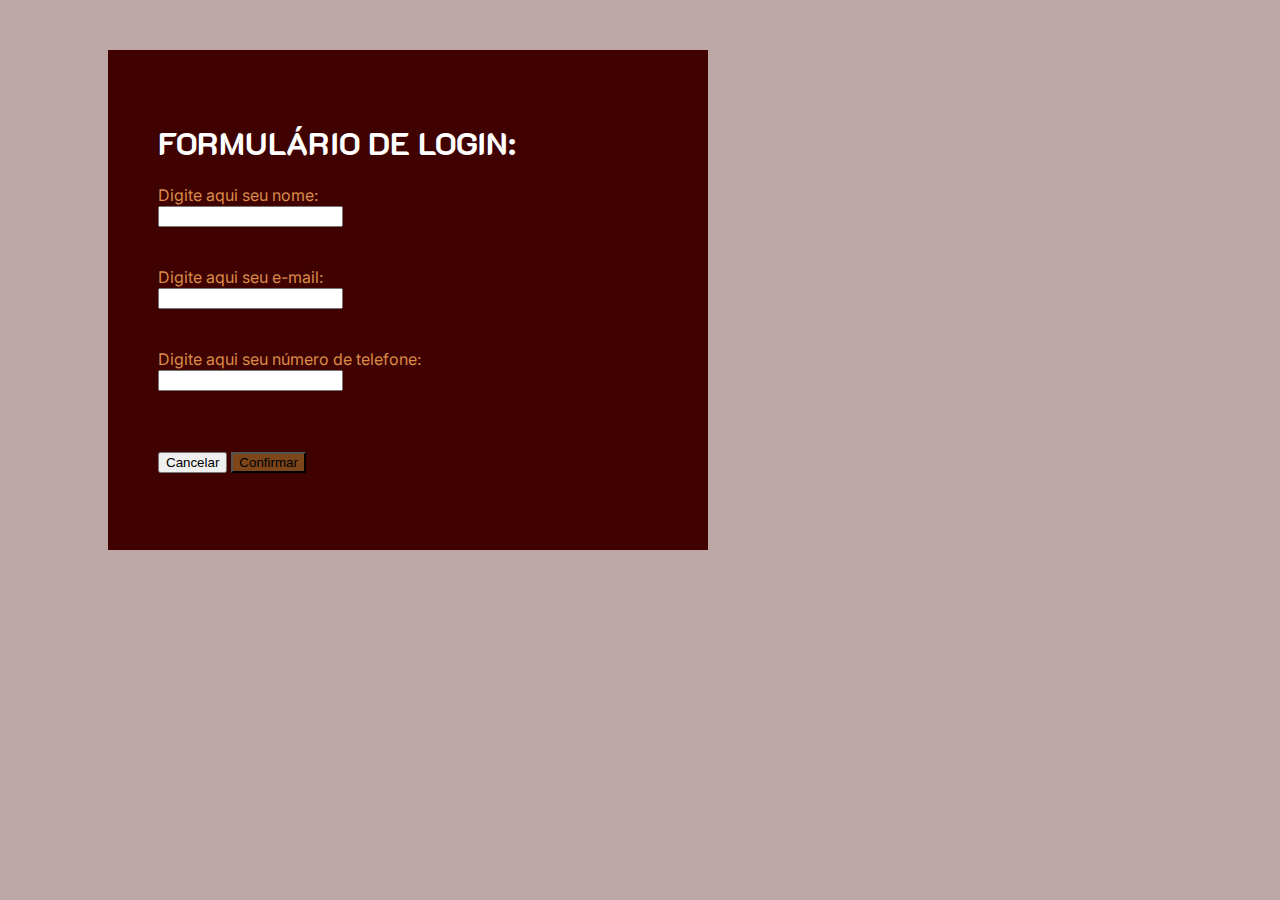
<file: Navegando pela Freguesia do Ó/login/index.html>
<!DOCTYPE html>
<html lang="pt-br">
<head>
    <meta charset="UTF-8">
    <meta http-equiv="X-UA-Compatible" content="IE=edge">
    <meta name="viewport" content="width=device-width, initial-scale=1.0">
    <title>Login</title>
    <link rel="stylesheet" href="style.css">
</head>
<body>
    <div>
    <h1>FORMULÁRIO DE LOGIN: </h1>

    <form>
        <label for="nome">Digite aqui seu nome:</label>
        <br>
        <input type="text" name="name-n" id="nome">

        <br>
        <br>
        <br>

        <label for="email">Digite aqui seu e-mail:</label>
        <br>
        <input type="email" name="email-n" id="email">

        <br>
        <br>
        <br>

        <label for="numero">Digite aqui seu número de telefone:</label>
        <br>
        <input type="number" name="numero-n" id="numero">

        <br>
        <br>
        <br>
        <br>
        

        <a href="../página inicial/index.html"><input type="button" value="Cancelar" id="can"></a>
        <a href="../página inicial/index.html"><input type="button" value="Confirmar" id="con"></a>
    </form>
    </div>
</body>
</html>
</file>
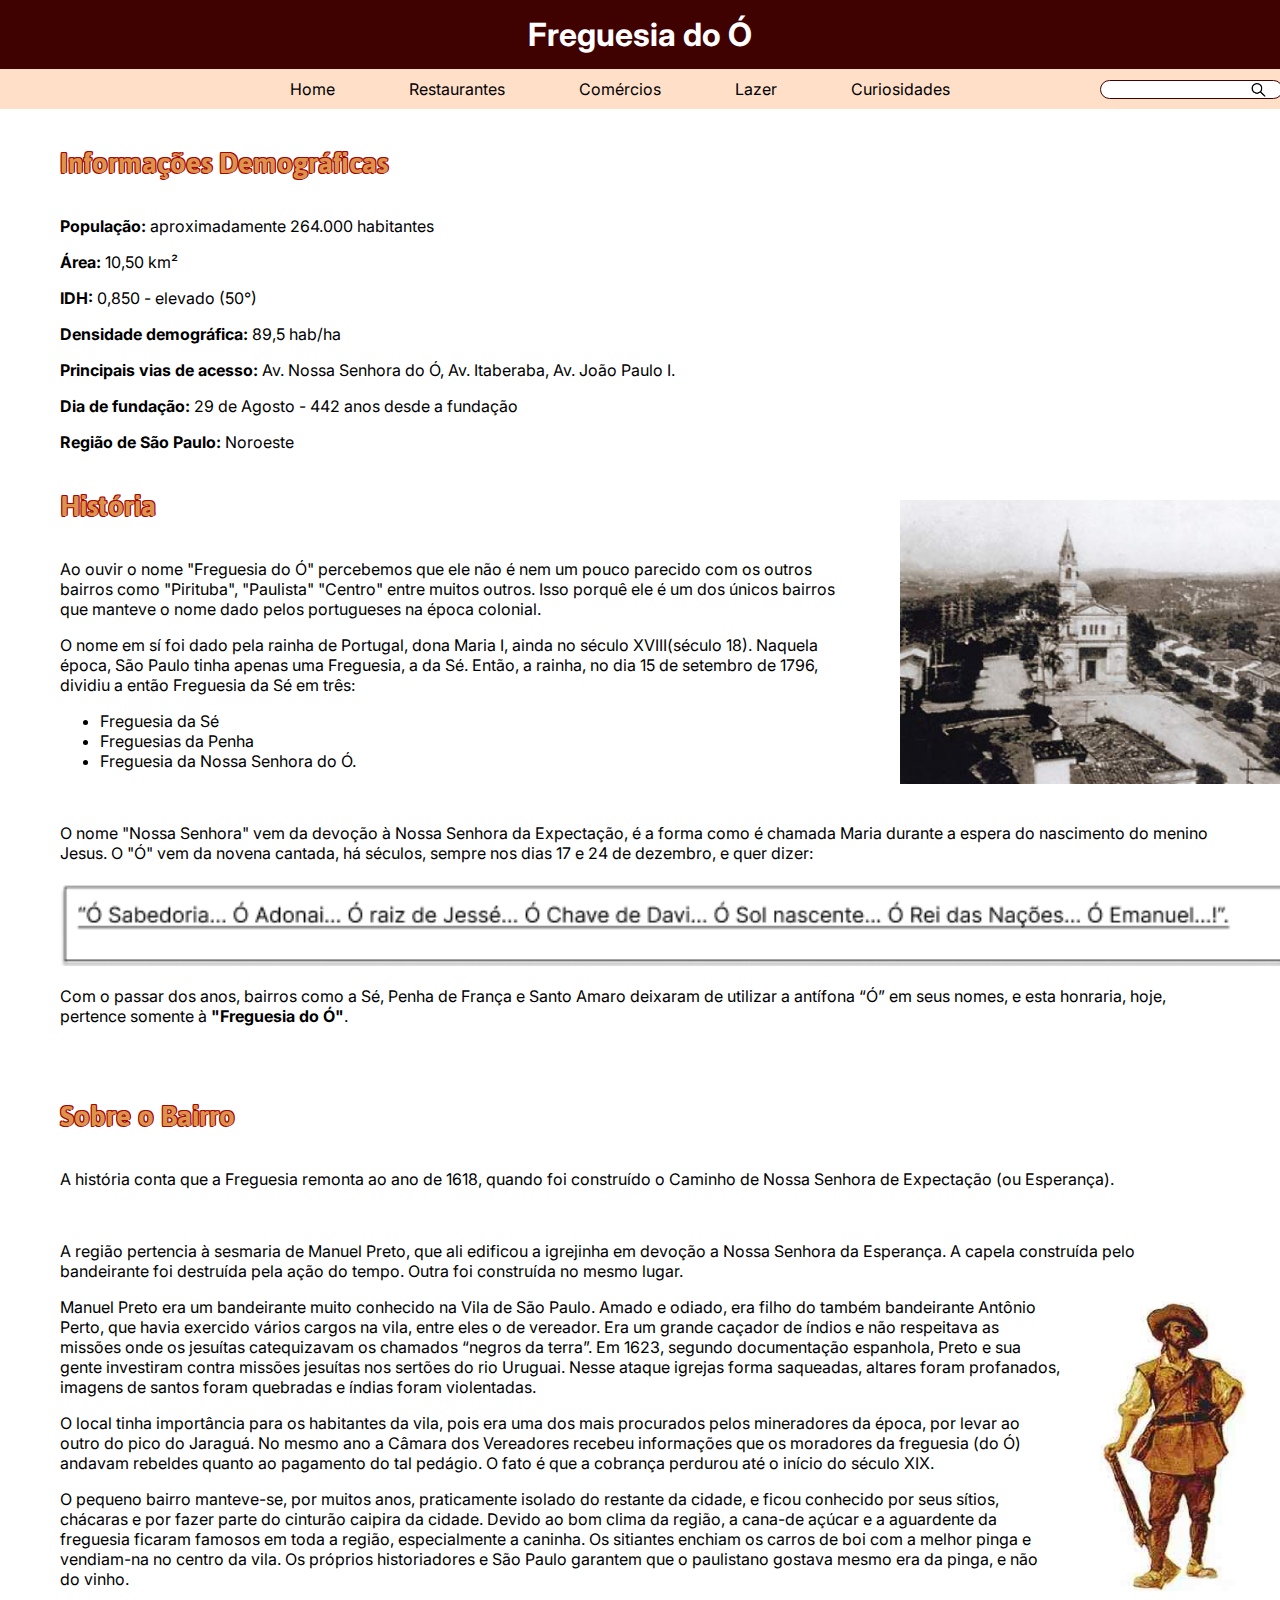
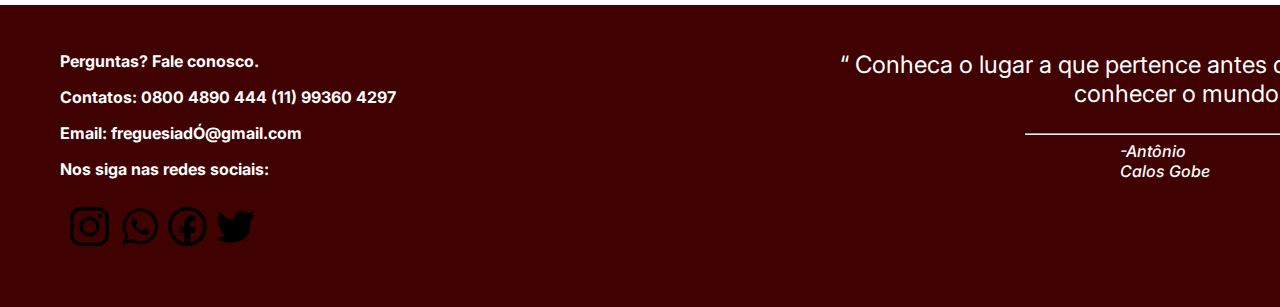
<file: Navegando pela Freguesia do Ó/página inicial/index.html>
<!DOCTYPE html>
<html lang="pt-br">
<head>
    <meta charset="UTF-8">
    <meta http-equiv="X-UA-Compatible" content="IE=edge">
    <meta name="viewport" content="width=device-width, initial-scale=1.0">
    <title>Freguesia do Ó</title>
    <link rel="stylesheet" href="style.css">
</head>
<body>
    <header>
        <h1>Freguesia do Ó</h1>
        <ul id="menu">
            <li><a href="../página inicial/index.html">Home</a></li>
            <li><a href="../Restaurantes/index.html">Restaurantes</a></li>
            <li><a href="../Comércio/index.html">Comércios</a></li>
            <li><a href="../Lazer/index.html">Lazer</a></li>
            <li><a href="../Curiosidades/index.html">Curiosidades</a></li>
        </ul>
        <form>
            <input type="text" id="pesqid">
            <img src="imagens/lupa.png" alt="lupa de perquisa" id="lupa">
            <a href="../login/index.html"><img src="imagens/login.png" alt="login" id="login"></a>
        </form>
    </header>
    <main>
        <div id="demografia">
            <h2>Informações Demográficas</h2>
            <p>
                <span class="importante">População: </span>aproximadamente 264.000 habitantes
            </p>
            <p>
                <span class="importante">Área: </span>10,50 km²
            </p>
            <p>
                <span class="importante">IDH: </span>0,850 - elevado (50°)
            </p>
            <p>
                <span class="importante">Densidade demográfica: </span>89,5 hab/ha
            </p>
            <p>
                <span class="importante">Principais vias de acesso: </span>Av. Nossa Senhora do Ó, Av. Itaberaba, Av. João Paulo I.
            </p>
            <p>
                <span class="importante">Dia de fundação: </span>29 de Agosto - 442 anos desde a fundação
            </p>
            <p>
                <span class="importante">Região de São Paulo: </span>Noroeste
            </p>
            <iframe
                src="https://www.google.com/maps/embed?pb=!1m18!1m12!1m3!1d7317.64579662095!2d-46.70276057498224!3d-23.50288768
                8847647!2m3!1f0!2f0!3f0!3m2!1i1024!2i768!4f13.1!3m3!1m2!1s0x94cef84e463a702d%3A0xffa287ef463c2002!2sFreguesia%20
                do%20%C3%93%2C%20S%C3%A3o%20Paulo%20-%20SP%2C%2002675-031!5e0!3m2!1spt-BR!2sbr!4v1667688458507!5m2!1spt-BR!2sbr"
                style="border:0;"
                loading="lazy"
                referrerpolicy="no-referrer-when-downgrade">
            </iframe>
        </div>

        <div id="hist">
            
            <h2>História</h2>
            <p class="p1s">
                Ao ouvir o nome "Freguesia do Ó" percebemos que ele não é nem um pouco parecido com os outros 
                bairros como "Pirituba", "Paulista" "Centro" entre muitos outros. Isso porquê ele é um dos únicos 
                bairros que manteve o nome dado pelos portugueses na época colonial.
            </p>
            <p class="p1s">
                O nome em sí foi dado pela rainha de Portugal, dona Maria I, ainda no século XVIII(século 18). Naquela época, 
                São Paulo tinha apenas uma Freguesia, a da Sé. Então, a rainha, no dia 15 de setembro de 1796, dividiu a então 
                Freguesia da Sé em três:
            </p>
            <ul>
                <li>
                    Freguesia da Sé
                </li>
                <li>
                    Freguesias da Penha 
                </li>
                <li>
                    Freguesia da Nossa Senhora do Ó.
                </li>
            </ul>
            <img src="imagens/igreja.png" alt="igreja" id="igreja">
            <br>
            <p id="p3">
                O nome "Nossa Senhora" vem da devoção à Nossa Senhora da Expectação, é a forma como é chamada Maria durante a espera do nascimento do menino Jesus. O "Ó" vem da novena cantada, há séculos, sempre nos dias 17 e 24 de dezembro, e quer dizer:
            </p>
            <img src="imagens/outros nomes.png" alt="Significado do canto para Nossa Senhora" id="img2">
            <p>
                Com o passar dos anos, bairros como a Sé, Penha de França e Santo Amaro deixaram de utilizar a antífona “Ó” em seus nomes, e esta honraria, hoje, pertence somente à <span>"Freguesia do Ó"</span>.
            </p>
        </div>

        <br>

        <div id="sobre">
            <h2>Sobre o Bairro</h2>
            <p>
                A história conta que a Freguesia remonta ao ano de 1618, quando foi construído o Caminho de Nossa Senhora de Expectação (ou Esperança).
            </p>
            
            <br>

            <p>
                A região pertencia à sesmaria de Manuel Preto, que ali edificou a igrejinha em devoção a Nossa Senhora da Esperança. A capela construída pelo bandeirante foi destruída pela ação do tempo. Outra foi construída no mesmo lugar.
            </p>
            <p class="sobre">
                Manuel Preto era um bandeirante muito conhecido na Vila de São Paulo. Amado e odiado, era filho do também bandeirante Antônio Perto, que havia exercido vários cargos na vila, entre eles o de vereador. Era um grande caçador de índios e não respeitava as missões onde os jesuítas catequizavam os chamados “negros da terra”. Em 1623, segundo documentação espanhola, Preto e sua gente investiram contra missões jesuítas nos sertões do rio Uruguai. Nesse ataque igrejas forma saqueadas, altares foram profanados, imagens de santos foram quebradas e índias foram violentadas.
            </p>
            <p class="sobre">
                O local tinha importância para os habitantes da vila, pois era uma dos mais procurados pelos mineradores da época, por levar ao outro do pico do Jaraguá. No mesmo ano a Câmara dos Vereadores recebeu informações que os moradores da freguesia (do Ó) andavam rebeldes quanto ao pagamento do tal pedágio. O fato é que a cobrança perdurou até o início do século XIX.
            </p>
            <p class="sobre">
                O pequeno bairro manteve-se, por muitos anos, praticamente isolado do restante da cidade, e ficou conhecido por seus sítios, chácaras e por fazer parte do cinturão caipira da cidade. Devido ao bom clima da região, a cana-de açúcar e a aguardente da freguesia ficaram famosos em toda a região, especialmente a caninha. Os sitiantes enchiam os carros de boi com a melhor pinga e vendiam-na no centro da vila. Os próprios historiadores e São Paulo garantem que o paulistano gostava mesmo era da pinga, e não do vinho.
            </p>

            <img src="imagens/homem.png" alt="Manuel Preto" id="manuel">
        </div>
    </main>

    <footer>
        <p>
            Perguntas? Fale conosco. 
        </p>
        <p>
            Contatos:  0800 4890 444    (11) 99360 4297
        </p>
        <p>
            Email: freguesiadÓ@gmail.com 
        </p>
        <p style="margin-bottom: 0px;">
            Nos siga nas redes sociais: 
        </p>

        <img src="imagens/apps.png" alt="redes sociais"> 

        <q id="gobe">
            Conheca o lugar a que pertence antes de conhecer o mundo.
        </q>
        <hr>
        
        <p id="gobe2">-Antônio Calos Gobe</p>
    </footer>
</body>
</html>
</file>
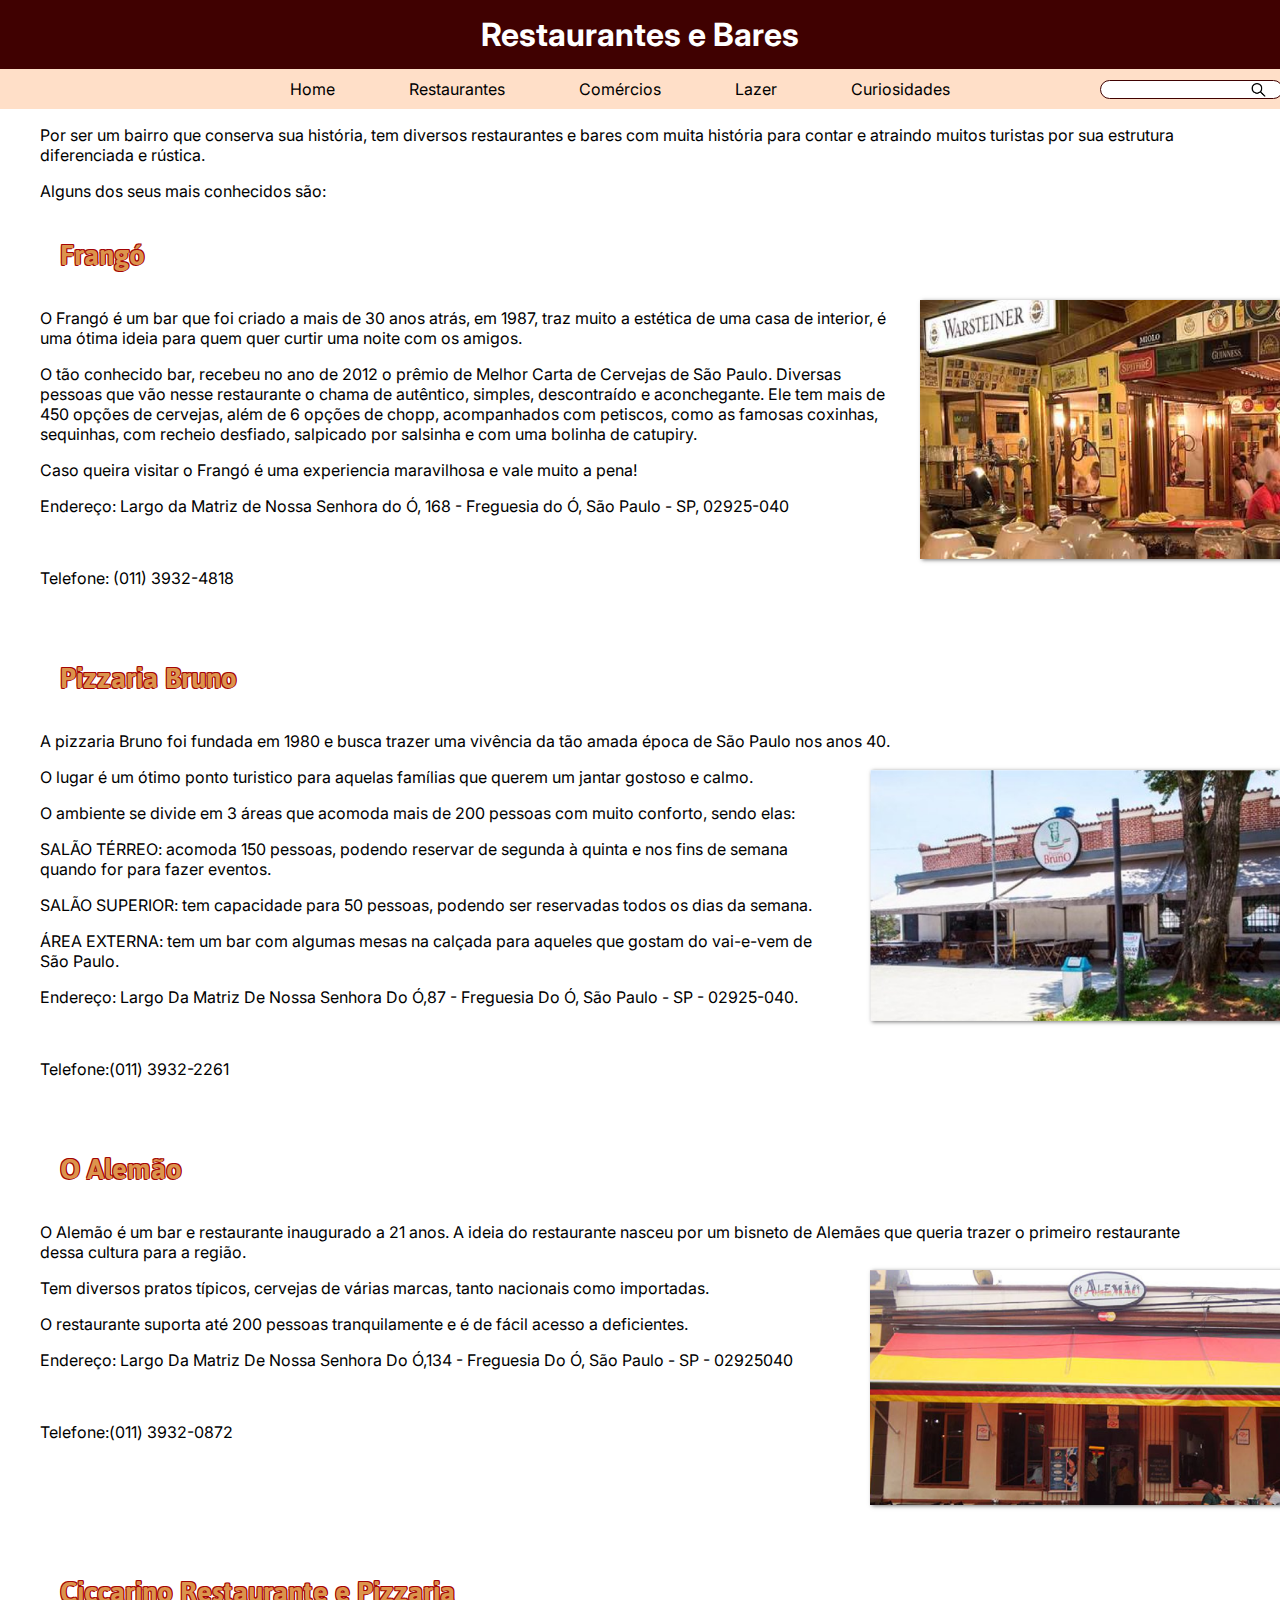
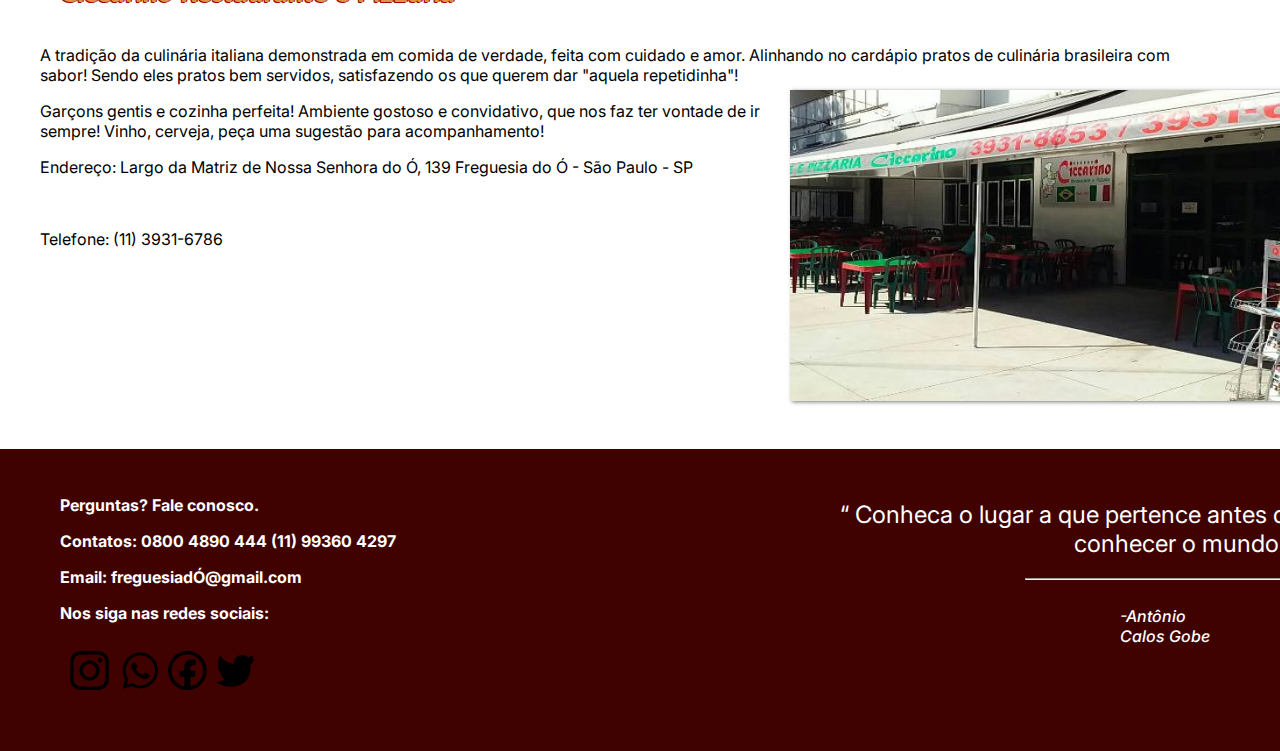
<file: Navegando pela Freguesia do Ó/Restaurantes/index.html>
<!DOCTYPE html>
<html lang="pt-br">
<head>
    <meta charset="UTF-8">
    <meta http-equiv="X-UA-Compatible" content="IE=edge">
    <meta name="viewport" content="width=device-width, initial-scale=1.0">
    <title>Restaurantes e Bares</title>
    <link rel="stylesheet" href="style.css">
</head>
<body>
    <header>
        <h1>Restaurantes e Bares</h1>
        <ul id="menu">
            <li><a href="../página inicial/index.html">Home</a></li>
            <li><a href="../Restaurantes/index.html">Restaurantes</a></li>
            <li><a href="../Comércio/index.html">Comércios</a></li>
            <li><a href="../Lazer/index.html">Lazer</a></li>
            <li><a href="../Curiosidades/index.html">Curiosidades</a></li>
        </ul>
        <form>
            <input type="text" id="pesqid">
            <img src="../página inicial/imagens/lupa.png" alt="lupa de perquisa" id="lupa">
            <a href="../login/index.html"><img src="../página inicial/imagens/login.png" alt="login" id="login"></a>
        </form>
    </header>
    <main>
        
            <p>
                Por ser um bairro que conserva sua história, tem diversos restaurantes e bares com muita história para contar e atraindo muitos turistas por sua estrutura diferenciada e rústica.
            </p>
            <p>
                Alguns dos seus mais conhecidos são:
            </p>
        
        <div id="frangó">
            <h2>Frangó</h2>
            <p>
                O Frangó é um bar que foi criado a mais de 30 anos atrás, em 1987, traz muito a estética de uma casa de interior, é uma ótima ideia para quem quer curtir uma noite com os amigos.
            </p>
            <p>
                O tão conhecido bar, recebeu no ano de 2012 o prêmio de Melhor Carta de Cervejas de São Paulo. Diversas pessoas que vão nesse restaurante o chama de autêntico, simples, descontraído e aconchegante. Ele tem mais de 450 opções de cervejas, além de 6 opções de chopp, acompanhados com petiscos, como as famosas coxinhas, sequinhas, com recheio desfiado, salpicado por salsinha e com uma bolinha de catupiry.
            </p>
            <p>
                Caso queira visitar o Frangó é uma experiencia maravilhosa e vale muito a pena!
            </p>
            <p>
                Endereço: Largo da Matriz de Nossa Senhora do Ó, 168 - Freguesia do Ó, São Paulo - SP, 02925-040
            </p>
            
            <br>

            <p>
                Telefone: (011) 3932-4818
            </p>
            
            <img src="imagens/frangó.png" alt="Restaurante Frangó" id="frangó-img">
        </div>

        <br>

        <div id="pizza-bruno">
            <h2>Pizzaria Bruno</h2>
            <p>
                A pizzaria Bruno foi fundada em 1980 e busca trazer uma vivência da tão amada época de São Paulo nos anos 40.
            </p>
            <p>
                O lugar é um ótimo ponto turistico para aquelas famílias que querem um jantar gostoso e calmo.
            </p>
            <p class="menor">
                O ambiente se divide em 3 áreas que acomoda mais de 200 pessoas com muito conforto, sendo elas:
            </p>
            <p class="menor">
                SALÃO TÉRREO: acomoda 150 pessoas, podendo reservar de segunda à quinta e nos fins de semana quando for para fazer eventos.
            </p>
            <p class="menor">
                SALÃO SUPERIOR: tem capacidade para 50 pessoas, podendo ser reservadas todos os dias da semana.
            </p>
            <p class="menor">
                ÁREA EXTERNA: tem um bar com algumas mesas na calçada para aqueles que gostam do vai-e-vem de São Paulo.
            </p>
            <p class="menor">
                Endereço: Largo Da Matriz De Nossa Senhora Do Ó,87 - Freguesia Do Ó, São Paulo - SP - 02925-040.
            </p>

            <br>

            <p class="menor">
                Telefone:(011) 3932-2261
            </p>

            <img src="imagens/pizzaria.png" alt="Fachada Pizzaria do Bruno" id="pizza-img">
        </div>

        <br>

        <div id="alemão">
            <h2>O Alemão</h2>
            <p>
                O Alemão é um bar e restaurante inaugurado a 21 anos. A ideia do restaurante nasceu por um bisneto de Alemães que queria trazer o primeiro restaurante dessa cultura para a região.
            </p>
            <p>
                Tem diversos pratos típicos, cervejas de várias marcas, tanto nacionais como importadas.
            </p>
            <p>
                O restaurante suporta até 200 pessoas tranquilamente e é de fácil acesso a deficientes.
            </p>
            <p>
                Endereço: Largo Da Matriz De Nossa Senhora Do Ó,134 - Freguesia Do Ó, São Paulo - SP - 02925040
            </p>

            <br>

            <p>
                Telefone:(011) 3932-0872
            </p>

            <img src="imagens/o alemão.png" alt="Fachado do restaurante O Alemão" id="alemão-img">
        </div>

        <br>
        <br>
        <br>
        <br>

        <div id="ciccarino">
            <h2>Ciccarino Restaurante e Pizzaria</h2>
            <p>
                A tradição da culinária italiana demonstrada em comida de verdade, feita com cuidado e amor. Alinhando no cardápio pratos de culinária brasileira com sabor! Sendo eles pratos bem servidos, satisfazendo os que querem dar "aquela repetidinha"!
            </p>
            <p class="menor">
                Garçons gentis e cozinha perfeita! Ambiente gostoso e convidativo, que nos faz ter vontade de ir sempre! Vinho, cerveja, peça uma sugestão para acompanhamento!
            </p>
            <p class="menor">
                Endereço: Largo da Matriz de Nossa Senhora do Ó, 139 Freguesia do Ó - São Paulo - SP
            </p>

            <br>

            <p>
                Telefone: (11) 3931-6786
            </p>

            <img src="imagens/Ciccarino Restaurante e Pizzaria.png" alt="Fachada do Ciccarino Restaurante e Pizzaria" id="ciccarino-img">
        </div>
    </main>

    <footer>
        <p>
            Perguntas? Fale conosco. 
        </p>
        <p>
            Contatos:  0800 4890 444    (11) 99360 4297
        </p>
        <p>
            Email: freguesiadÓ@gmail.com 
        </p>
        <p style="margin-bottom: 0px;">
            Nos siga nas redes sociais: 
        </p>

        <img src= "../página inicial/imagens/apps.png" alt="redes sociais">

        <q id="gobe">
            Conheca o lugar a que pertence antes de conhecer o mundo.
        </q>
        <hr>
        
        <p id="gobe2">-Antônio Calos Gobe</p>
    </footer>
</body>
</html>
</file>
<file: Navegando pela Freguesia do Ó/Comércio/style.css>
@import url('https://fonts.googleapis.com/css2?family=Inter&display=swap');
@import url('https://fonts.googleapis.com/css2?family=Jaldi&display=swap');

body{
    font-family: 'Inter', sans-serif;
    margin: 0px;
}

h1{
    background-color: rgba(64, 1, 1, 1);
    color: white;
    text-align: center;
    margin: 0px;
    padding:15px;
}

p{
    margin-right: 60px;
}
#menu{
    margin: 0px;
    padding: 10px 0px 10px 220px;
    background-color: rgba(255, 223, 200, 1);
}

#menu > li{
    list-style: none;    
    padding: 10px 0px 10px 70px;
    display: inline;
}

#menu a{
    text-decoration: none;
    color: black;
}

#pesqid{
    position: absolute;
    border-radius: 50px;
    border: solid 1px rgba(64, 1, 1, 1);
    top: 80px;
    left: 1100px;
}

#login{
    position: absolute;
    left: 1290px;
    top: 75px;
    width: 40px;
}

#lupa{
    position: absolute;
    left: 1250px;
    top: 83px;
    width: 20px;
}

h2{
    font-family: 'Jaldi', sans-serif;
    margin-left: 60px;
    color: #DC944C;
    font-size: xx-large;
    text-shadow: 
    -1px -1px 0px rgba(164, 4, 4, 1), 
    -1px 1px 0px rgba(164, 4, 4, 1),      
     1px -1px 0px rgba(164, 4, 4, 1),    
     1px 0px 0px rgba(164, 4, 4, 1);
}

p{
    margin-left: 60px;
}


span{
    font-weight: bold;
}

#sonda li{
    margin-left: 60px;
}

#sonda-img{
    position: absolute;
    left:800px;
    top: 250px;
    width: 500px;
}

#sonda{
    margin-bottom: 100px;
}

#sonda p{
    width: 700px;
}


#delícia li{
    margin-left: 60px;
}

#delícia-img{
    position: absolute;
    left:800px;
    top: 725px;
    width: 500px;
}

#delícia{
    margin-bottom: 100px;
}

#delícia p{
    width: 700px;
}

#lojas li{
    margin-left: 60px;
}

#lojas-img{
    position: absolute;
    left:800px;
    top: 1250px;
    width: 500px;
}

#lojas{
    margin-bottom: 100px;
}

#lojas p{
    width: 700px;
}

#pet li{
    margin-left: 60px;
}

#pet-img{
    position: absolute;
    left:800px;
    top: 1750px;
    width: 500px;
}

#pet{
    margin-bottom: 100px;
}

#pet p{
    width: 700px;
}

#omega li{
    margin-left: 60px;
}

#omega-img{
    position: absolute;
    left:800px;
    top: 2150px;
    width: 500px;
}

#omega{
    margin-bottom: 100px;
}

#omega p{
    width: 700px;
}

#swift li{
    margin-left: 60px;
}

#swift-img{
    position: absolute;
    left:800px;
    top: 2650px;
    width: 500px;
}

#swift{
    margin-bottom: 100px;
}

#swift p{
    width: 700px;
}

#violeta li{
    margin-left: 60px;
}

#violeta-img{
    position: absolute;
    left:700px;
    top: 3100px;
    width: 600px;
}

#violeta{
    margin-bottom: 100px;
}

#violeta p{
    width: 700px;
}

/*Footer*/
footer{
    background-color: rgba(64, 1, 1, 1);
    margin-bottom: 0px;
    padding: 30px 0px 50px 0px;
    margin-top: 120px;
}

footer img{
    margin-left: 60px;
    margin-top: 20px;
}

footer p{
    margin-left: 60px;
    color: white;
    font-weight: bolder;
}

#gobe{
    text-align: end;
    font-size: x-large;
    width: 500px;
    color: white;
    position: absolute;
    left: 800px;
    top: 3650px;
}

hr{
    width: 20%;
    position: absolute;
    left: 1025px;
    top: 3720px;
}

#gobe2{
    position: absolute;
    left: 1060px;
    top: 3750px;
    font-weight: 500;
    font-style: italic;
}
</file>
<file: Navegando pela Freguesia do Ó/Curiosidades/style.css>
@import url('https://fonts.googleapis.com/css2?family=Inter&display=swap');
@import url('https://fonts.googleapis.com/css2?family=Jaldi&display=swap');

body{
    font-family: 'Inter', sans-serif;
    margin: 0px;
}

h1{
    background-color: rgba(64, 1, 1, 1);
    color: white;
    text-align: center;
    margin: 0px;
    padding:15px;
}

p{
    margin-right: 60px;
}
#menu{
    margin: 0px;
    padding: 10px 0px 10px 220px;
    background-color: rgba(255, 223, 200, 1);
}

#menu > li{
    list-style: none;    
    padding: 10px 0px 10px 70px;
    display: inline;
}

#menu a{
    text-decoration: none;
    color: black;
}

#pesqid{
    position: absolute;
    border-radius: 50px;
    border: solid 1px rgba(64, 1, 1, 1);
    top: 80px;
    left: 1100px;
}

#login{
    position: absolute;
    left: 1290px;
    top: 75px;
    width: 40px;
}

#lupa{
    position: absolute;
    left: 1250px;
    top: 83px;
    width: 20px;
}

h2{
    font-family: 'Jaldi', sans-serif;
    margin-left: 40px;
    color: rgba(89, 25, 2, 1);
    font-size: xx-large;
    font-weight: bolder;
}

p{
    margin-left: 40px;
}

#samba{
    margin: 100px 0px 100px 0px;
    background-color: rgba(255, 237, 223, 1);
    padding: 50px 0px 50px 0px;
    box-shadow: 4px 4px 4px rgba(0, 0, 0, 0.432);
}

#samba p{
    width: 800px;
}

#samba-img{
    position: absolute;
    width: 400px;
    left: 900px;
    top: 290px;
}

#pedagio{
    margin: 100px 0px 100px 0px;
    background-color: rgba(89, 25, 2, 1);
    padding: 50px 0px 50px 0px;
    box-shadow: 4px 4px 4px rgba(0, 0, 0, 0.432);
}

#pedagio p{
    width: 800px;
    margin-left: 500px;
    color: rgba(255, 237, 223, 1);
}

#pedagio-img{
    position: absolute;
    width: 400px;
    left: 40px;
    top: 700px;
}

#pedagio h2{
    font-family: 'Jaldi', sans-serif;
    margin-left: 500px;
    color: rgba(255, 237, 223, 1);
    font-size: xx-large;
    font-weight: bolder;
}

#metro{
    margin: 100px 0px 100px 0px;
    background-color: rgba(255, 237, 223, 1);
    padding: 50px 0px 50px 0px;
    box-shadow: 4px 4px 4px rgba(0, 0, 0, 0.432);
}

#metro p{
    width: 800px;
}

#metro-img{
    position: absolute;
    width: 400px;
    left: 900px;
    top: 1190px;
}


#forum{
    margin: 100px 0px 100px 0px;
    background-color: rgba(89, 25, 2, 1);
    padding: 50px 0px 50px 0px;
    box-shadow: 4px 4px 4px rgba(0, 0, 0, 0.432);
}

#forum p, #forum li{
    width: 800px;
    margin-left: 500px;
    color: rgba(255, 237, 223, 1);
}

#forum-img{
    position: absolute;
    width: 400px;
    left: 40px;
    top: 1700px;
}

#forum h2{
    font-family: 'Jaldi', sans-serif;
    margin-left: 500px;
    color: rgba(255, 237, 223, 1);
    font-size: xx-large;
    font-weight: bolder;
}


#igreja{
    margin: 100px 0px 100px 0px;
    background-color: rgba(255, 237, 223, 1);
    padding: 50px 0px 50px 0px;
    box-shadow: 4px 4px 4px rgba(0, 0, 0, 0.432);
}

#igreja p{
    width: 800px;
}

#igreja-img{
    position: absolute;
    width: 400px;
    left: 900px;
    top: 2200px;
}


/*Footer*/
footer{
    background-color: rgba(64, 1, 1, 1);
    margin-bottom: 0px;
    padding: 30px 0px 50px 0px;
    margin-top: 120px;
}

footer img{
    margin-left: 60px;
    margin-top: 20px;
}

footer p{
    margin-left: 60px;
    color: white;
    font-weight: bolder;
}

#gobe{
    text-align: end;
    font-size: x-large;
    width: 500px;
    color: white;
    position: absolute;
    left: 800px;
    top: 2750px;
}

hr{
    width: 20%;
    position: absolute;
    left: 1025px;
    top: 2820px;
}

#gobe2{
    position: absolute;
    left: 1060px;
    top: 2840px;
    font-weight: 500;
    font-style: italic;
}
</file>
<file: Navegando pela Freguesia do Ó/Lazer/style.css>
@import url('https://fonts.googleapis.com/css2?family=Inter&display=swap');
@import url('https://fonts.googleapis.com/css2?family=Jaldi&display=swap');

body{
    font-family: 'Inter', sans-serif;
    margin: 0px;
}

h1{
    background-color: rgba(64, 1, 1, 1);
    color: white;
    text-align: center;
    margin: 0px;
    padding:15px;
}

p{
    margin-right: 60px;
}
#menu{
    margin: 0px;
    padding: 10px 0px 10px 220px;
    background-color: rgba(255, 223, 200, 1);
}

#menu > li{
    list-style: none;    
    padding: 10px 0px 10px 70px;
    display: inline;
}

#menu a{
    text-decoration: none;
    color: black;
}

#pesqid{
    position: absolute;
    border-radius: 50px;
    border: solid 1px rgba(64, 1, 1, 1);
    top: 80px;
    left: 1100px;
}

#login{
    position: absolute;
    left: 1290px;
    top: 75px;
    width: 40px;
}

#lupa{
    position: absolute;
    left: 1250px;
    top: 83px;
    width: 20px;
}

h2{
    font-family: 'Jaldi', sans-serif;
    margin-left: 40px;
    color: #DC944C;
    font-size: xx-large;
    text-shadow: 
    -1px -1px 0px rgba(164, 4, 4, 1), 
    -1px 1px 0px rgba(164, 4, 4, 1),      
     1px -1px 0px rgba(164, 4, 4, 1),    
     1px 0px 0px rgba(164, 4, 4, 1);
}

p{
    margin-left: 40px;
}

#caminhadas > p{
    width: 750px;
}

#caminhada-img{
    width: 450px;
    position: absolute;
    left: 850px;
    top: 225px;
}

#avenida > p{
    margin-left: 600px;
}

#avenida-img{
    position: absolute;
    top: 630px;
    left: 40px;
    height: 300px;
    width: 500px;
}

#h2-av{
    font-family: 'Jaldi', sans-serif;
    margin-left: 600px;
    color: #DC944C;
    font-size: xx-large;
    text-shadow: 
    -1px -1px 0px rgba(164, 4, 4, 1), 
    -1px 1px 0px rgba(164, 4, 4, 1),      
     1px -1px 0px rgba(164, 4, 4, 1),    
     1px 0px 0px rgba(164, 4, 4, 1);
}

#matriz p {
    width: 750px;
}

#matriz-img{
    position: absolute;
    left: 850px;
    top: 1000px;
    width: 450px;
}

#matriz{
    margin-bottom: 100px;
}

#feira h2{
    font-family: 'Jaldi', sans-serif;
    margin-left: 500px;
    color: #DC944C;
    font-size: xx-large;
    text-shadow: 
    -1px -1px 0px rgba(164, 4, 4, 1), 
    -1px 1px 0px rgba(164, 4, 4, 1),      
     1px -1px 0px rgba(164, 4, 4, 1),    
     1px 0px 0px rgba(164, 4, 4, 1);
}

#feira p {
    margin-left: 500px;
}

#feira-img{
    position: absolute;
    top: 1350px;
    left: 40px;
    height: 270px;
}

#feira{
    margin-bottom: 100px;
}

#largo p {
    margin-left: 40px;
    width: 900px;
}

#lago-img{
    position: absolute;
    top: 1740px;   
    left: 950px;
}

#largo{
    margin-bottom: 100px;
}

#esportes h2{
    margin-left: 600px;
}

#esportes p {
    margin-left: 600px;
}

#esportes-img1{
    margin-left: 40px;
    position: absolute;
    top: 2050px;
    width: 500px;
    height: 250px;
}

#esportes{
    margin-bottom: 150px;
}

#esportes2 p {
    margin-left: 40px;
    width: 700px;
}

#esportes2 img{
    width: 500px;
    position: absolute;
    left: 800px;
    top: 2350px;
}


/*Footer*/
footer{
    background-color: rgba(64, 1, 1, 1);
    margin-bottom: 0px;
    padding: 30px 0px 50px 0px;
    margin-top: 120px;
}

footer img{
    margin-left: 60px;
    margin-top: 20px;
}

footer p{
    margin-left: 60px;
    color: white;
    font-weight: bolder;
}

#gobe{
    text-align: end;
    font-size: x-large;
    width: 500px;
    color: white;
    position: absolute;
    left: 800px;
    top: 2750px;
}

hr{
    width: 20%;
    position: absolute;
    left: 1025px;
    top: 2820px;
}

#gobe2{
    position: absolute;
    left: 1060px;
    top: 2840px;
    font-weight: 500;
    font-style: italic;
}
</file>
<file: Navegando pela Freguesia do Ó/login/style.css>
@import url('https://fonts.googleapis.com/css2?family=K2D&display=swap');
@import url('https://fonts.googleapis.com/css2?family=Inter&display=swap');

body{
    font-family: 'Inter', sans-serif;
    background-color: rgba(64, 1, 1, 0.349);
}
div{
    background-color: rgba(64, 1, 1, 1);
    margin: 50px 100px 10px 100px;
    padding: 50px;
    color: white;
    width: 500px;
    height: 400px;
}

h1{
    font-family: 'K2D', sans-serif;
}

label{
    color: rgba(217, 139, 72, 1);
    margin-top: 50px;
}

#con{
    background-color: rgba(183, 137, 51, 0.5);
}

#con , #can{
    display: inline;
}

a{
    text-decoration: none;
}
</file>
<file: Navegando pela Freguesia do Ó/página inicial/style.css>
@import url('https://fonts.googleapis.com/css2?family=Inter&display=swap');
@import url('https://fonts.googleapis.com/css2?family=Jaldi&display=swap');

body{
    font-family: 'Inter', sans-serif;
    margin: 0px;
}

h1{
    background-color: rgba(64, 1, 1, 1);
    color: white;
    text-align: center;
    margin: 0px;
    padding:15px;
}

p{
    margin-right: 60px;
}
#menu{
    margin: 0px;
    padding: 10px 0px 10px 220px;
    background-color: rgba(255, 223, 200, 1);
}

#menu > li{
    list-style: none;    
    padding: 10px 0px 10px 70px;
    display: inline;
}

#menu a{
    text-decoration: none;
    color: black;
}

#pesqid{
    position: absolute;
    border-radius: 50px;
    border: solid 1px rgba(64, 1, 1, 1);
    top: 80px;
    left: 1100px;
}

#login{
    position: absolute;
    left: 1290px;
    top: 75px;
    width: 40px;
}

#lupa{
    position: absolute;
    left: 1250px;
    top: 83px;
    width: 20px;
}

h2{
    font-family: 'Jaldi', sans-serif;
    margin-left: 60px;
    color: #DC944C;
    font-size: xx-large;
    text-shadow: 
    -1px -1px 0px rgba(164, 4, 4, 1), 
    -1px 1px 0px rgba(164, 4, 4, 1),      
     1px -1px 0px rgba(164, 4, 4, 1),    
     1px 0px 0px rgba(164, 4, 4, 1);
}

/*Padrão*/

main span {
    font-weight: bold;
}

main p {
    margin-left: 60px;
}

#demografia > iframe{
    width:500px;
    height:300px;
    position: absolute;
    left: 800px;
    top:150px
}

#hist li{
    margin-left: 60px;
}

#igreja{
    position: absolute;
    top: 500px;
    left: 900px;
    width: 400px;
}

#hist .p1s {
    width: 800px;
}

#img2{
    margin-left: 60px;
    width: 1230px;
}

.sobre{
    width: 1000px;
}

#manuel{
    position: absolute;
    top: 1300px;
    left: 1100px;
}

/*Footer*/
footer{
    background-color: rgba(64, 1, 1, 1);
    margin-bottom: 0px;
    padding: 30px 0px 50px 0px;
}

footer p{
    margin-left: 60px;
    color: white;
    font-weight: bolder;
}


footer img{
    margin-left: 60px;
    margin-top: 20px;
}

#gobe{
    text-align: end;
    font-size: x-large;
    width: 500px;
    color: white;
    position: absolute;
    left: 800px;
    top: 1650px;
}

hr{
    width: 20%;
    position: absolute;
    left: 1025px;
    top: 1725px;
}

#gobe2{
    position: absolute;
    left: 1060px;
    top: 1725px;
    font-weight: 500;
    font-style: italic;
}
</file>
<file: Navegando pela Freguesia do Ó/Restaurantes/style.css>
@import url('https://fonts.googleapis.com/css2?family=Inter&display=swap');
@import url('https://fonts.googleapis.com/css2?family=Jaldi&display=swap');

body{
    font-family: 'Inter', sans-serif;
    margin: 0px;
}

h1{
    background-color: rgba(64, 1, 1, 1);
    color: white;
    text-align: center;
    margin: 0px;
    padding:15px;
}

p{
    margin-right: 60px;
}
#menu{
    margin: 0px;
    padding: 10px 0px 10px 220px;
    background-color: rgba(255, 223, 200, 1);
}

#menu > li{
    list-style: none;    
    padding: 10px 0px 10px 70px;
    display: inline;
}

#menu a{
    text-decoration: none;
    color: black;
}

#pesqid{
    position: absolute;
    border-radius: 50px;
    border: solid 1px rgba(64, 1, 1, 1);
    top: 80px;
    left: 1100px;
}

#login{
    position: absolute;
    left: 1290px;
    top: 75px;
    width: 40px;
}

#lupa{
    position: absolute;
    left: 1250px;
    top: 83px;
    width: 20px;
}

h2{
    font-family: 'Jaldi', sans-serif;
    margin-left: 60px;
    color: #DC944C;
    font-size: xx-large;
    text-shadow: 
    -1px -1px 0px rgba(164, 4, 4, 1), 
    -1px 1px 0px rgba(164, 4, 4, 1),      
     1px -1px 0px rgba(164, 4, 4, 1),    
     1px 0px 0px rgba(164, 4, 4, 1);
}

p{
    margin-left: 40px;
}

#frangó-img{
    position: absolute;
    width: 400px;
    left: 920px;
    top: 300px;
    box-shadow: 2px 1px 4px rgba(0, 0, 0, 0.534);
}

#frangó > p {
    width: 865px;
}

#pizza-img{
    position: absolute;
    top: 770px;
    left: 870px;
    width: 450px;
    box-shadow: 2px 1px 4px rgba(0, 0, 0, 0.534);
}

#pizza-bruno .menor{
    width: 790px;
}

#alemão-img{
    position: absolute;
    top: 1270px;
    left: 870px;
    width: 450px;
    box-shadow: 2px 1px 4px rgba(0, 0, 0, 0.534);
}

#ciccarino-img{
    position: absolute;
    top: 1690px;
    left: 790px;
    box-shadow: 2px 1px 4px rgba(0, 0, 0, 0.534);
}

.menor{
    width: 765px;
}

main{
    margin-bottom: 200px;
}

/*Footer*/
footer{
    background-color: rgba(64, 1, 1, 1);
    margin-bottom: 0px;
    padding: 30px 0px 50px 0px;
}

footer img{
    margin-left: 60px;
    margin-top: 20px;
}

footer p{
    margin-left: 60px;
    color: white;
    font-weight: bolder;
}

#gobe{
    text-align: end;
    font-size: x-large;
    width: 500px;
    color: white;
    position: absolute;
    left: 800px;
    top: 2100px;
}

hr{
    width: 20%;
    position: absolute;
    left: 1025px;
    top: 2170px;
}

#gobe2{
    position: absolute;
    left: 1060px;
    top: 2190px;
    font-weight: 500;
    font-style: italic;
}
</file>
